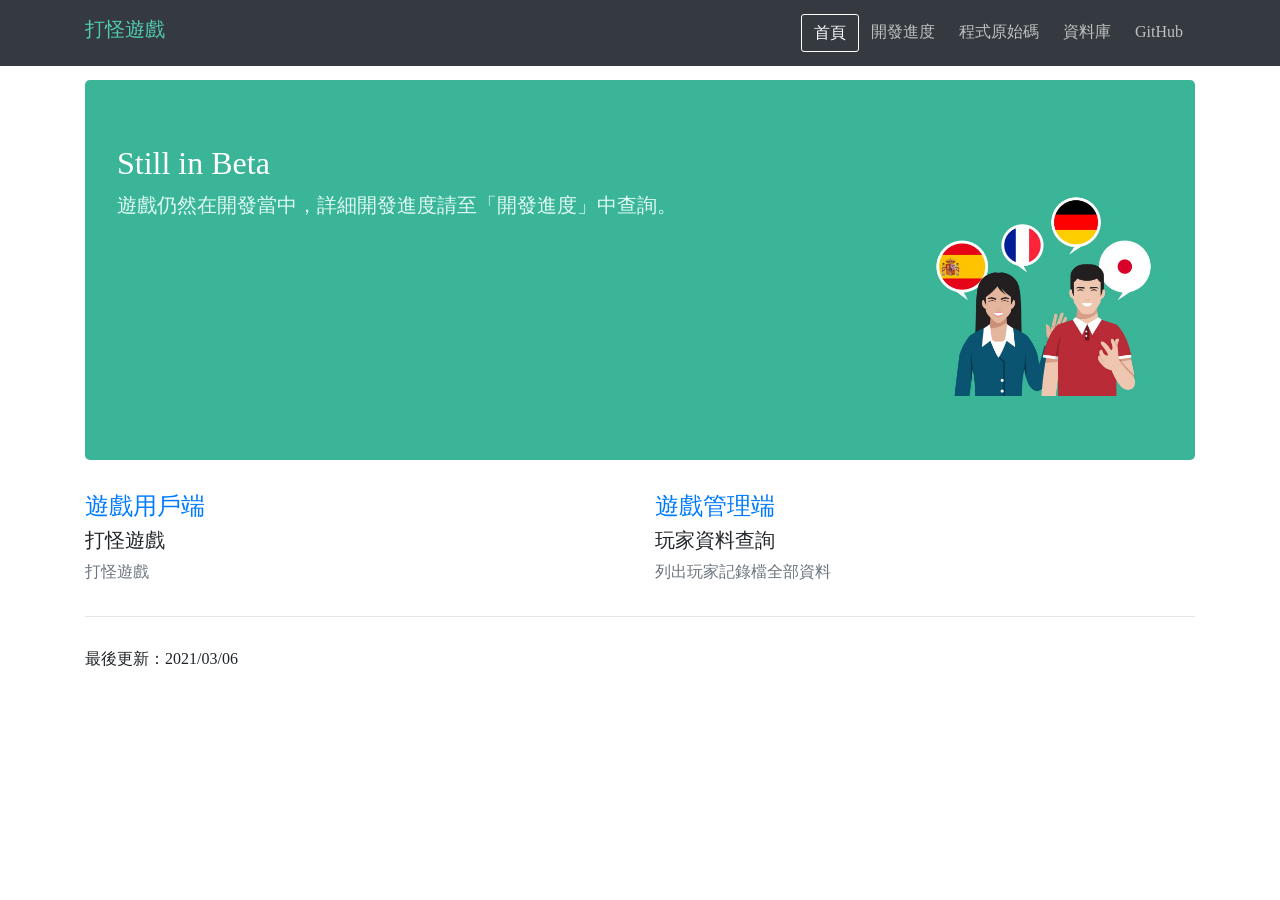
<file: index.html>
<!doctype html>
<html lang="zh-Hant-TW">
  <head>
    <meta charset="utf-8">
    <meta name="viewport" content="width=device-width, initial-scale=1, user-scalable=0, minimum-scale=1, maximum-scale=1, shrink-to-fit=no">
    <meta name="description" content="Python Level 2 Project">
    <meta name="author" content="Master Bug">
    <title>打怪遊戲</title>
    <link rel="icon" href="/favicon.png">
    <link rel="apple-touch-icon" href="/apple-touch-icon.png">
    <link rel="stylesheet" href="static/bootstrap.min.css">
    <link rel="stylesheet" href="static/main.css?201129">
    <link rel="canonical" href="https://pyone.tw/">
  </head>

  <body>

    <div class="container">
      <nav class="navbar navbar-expand-md navbar-dark fixed-top bg-dark">
        <div class="container">
          <h1 class="navbar-brand">打怪遊戲</h1>
          <button class="navbar-toggler" type="button" data-toggle="collapse" data-target="#navbarCollapse" aria-controls="navbarCollapse" aria-expanded="false" aria-label="Toggle navigation">
            <span class="navbar-toggler-icon"></span>
          </button>
          <div class="collapse navbar-collapse" id="navbarCollapse">
            <ul class="navbar-nav ml-auto">
              <li class="nav-item"> <a class="nav-link active" href="./">首頁</a> </li>
              <li class="nav-item"> <a class="nav-link" href="usage/">開發進度</a> </li>
              <li class="nav-item"> <a class="nav-link" href="code/">程式原始碼</a> </li>
              <li class="nav-item"> <a class="nav-link" href="database/">資料庫</a> </li>
              
              <li class="nav-item"> <a class="nav-link" href="https://github.com/micropyone/toeic-words" target="_blank">GitHub</a> </li>
            </ul>
          </div>
        </div>
      </nav>

      <main role="main">
        <div class="jumbotron bg-cover">
          <h2>Still in Beta</h2>
          <div class="row">
            <div class="col-lg-9">
              <p class="lead">遊戲仍然在開發當中，詳細開發進度請至「開發進度」中查詢。</p>
            </div>
            <div class="col-lg-3 d-none d-lg-block d-xl-block">
                <img src="static/toeic.jpg" class="img-fluid">
            </div>
          </div>
        </div>

        <div class="row">
          <div class="col-lg-6">
            <h4 class="text-primary">遊戲用戶端</h4>

            <h5>打怪遊戲</h5>
            <p class="text-muted">打怪遊戲</p>
          </div>

          <div class="col-lg-6">
            <h4 class="text-primary">遊戲管理端</h4>

            <h5>玩家資料查詢</h5>
            <p class="text-muted">列出玩家記錄檔全部資料</p>
          </div>
        </div>
      </main>

      <hr>
      <footer class="footer">
        <p>最後更新：2021/03/06</p>
      </footer>
    </div> <!-- /container -->

    <script src="static/jquery.slim.min.js"></script>
    <script src="static/popper.min.js"></script>
    <script src="static/bootstrap.min.js"></script>
    <script src="static/main.js"></script>
  </body>
</html>
</file>
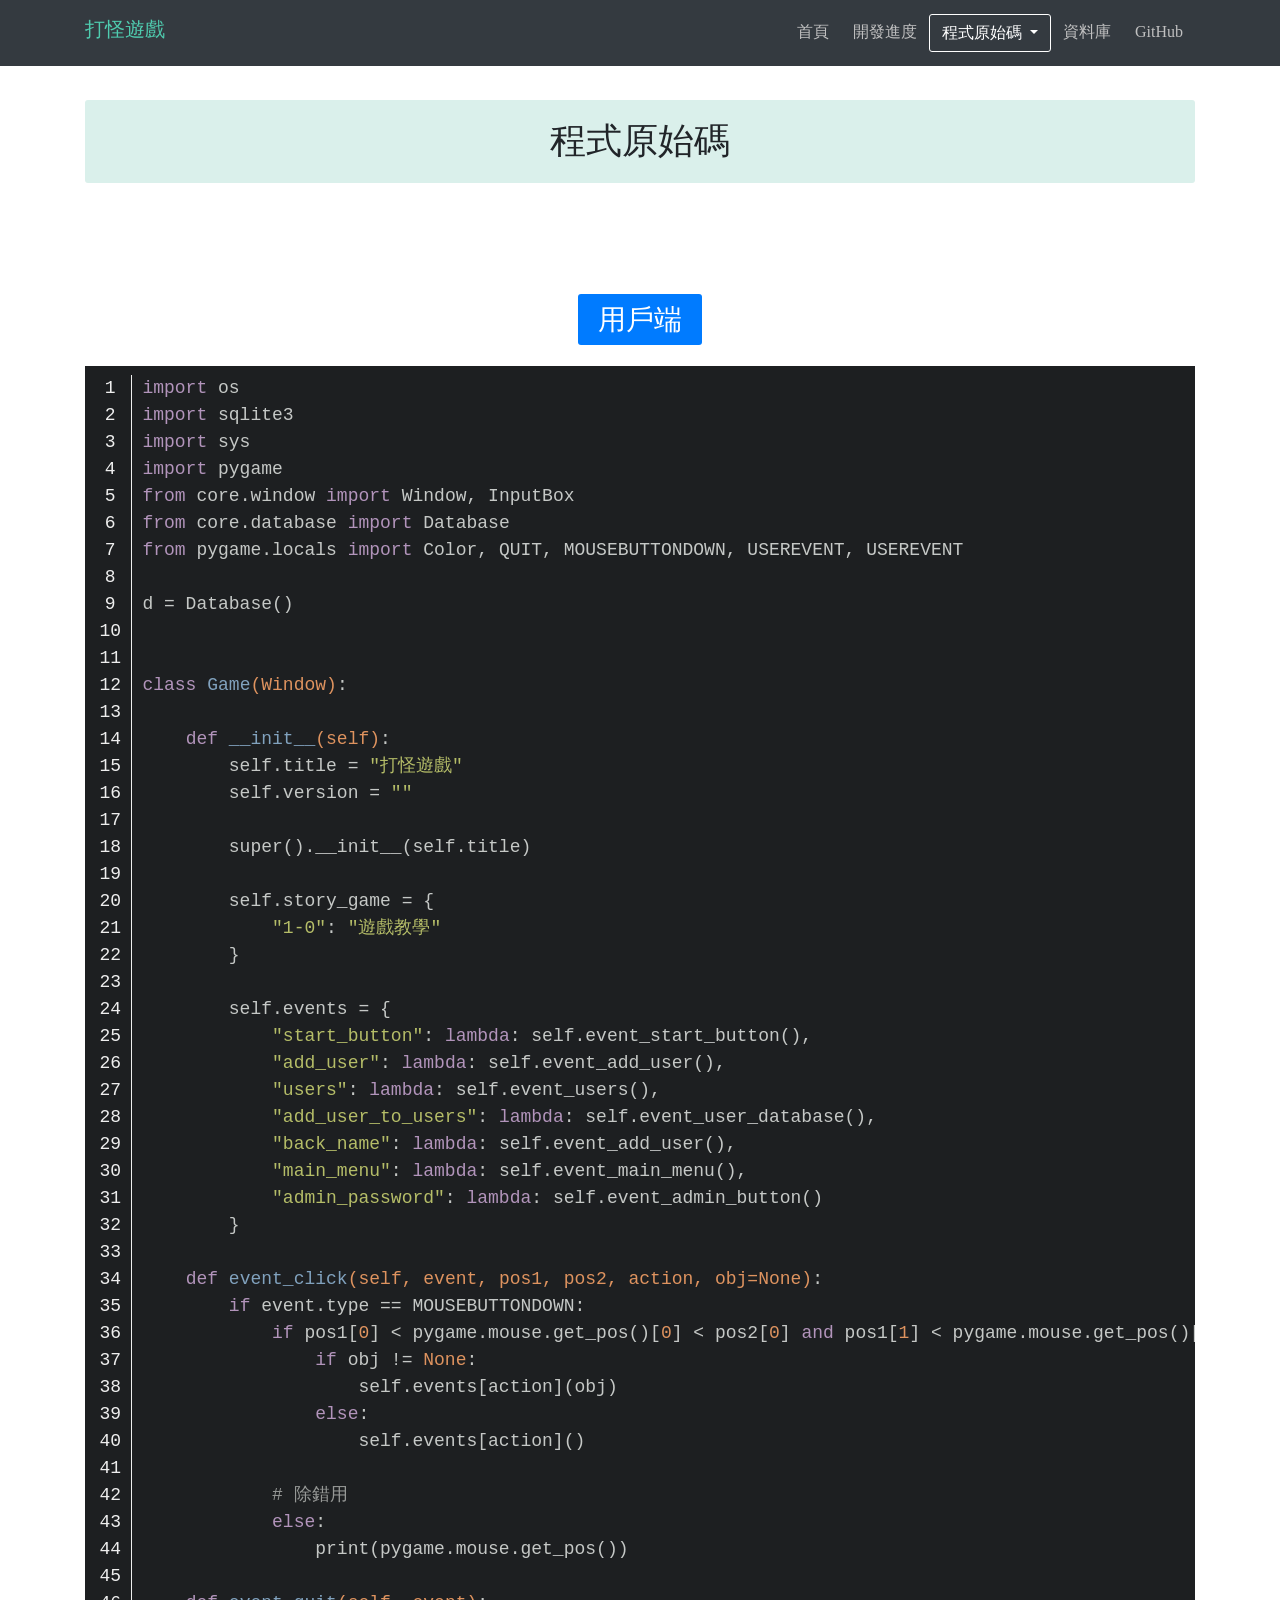
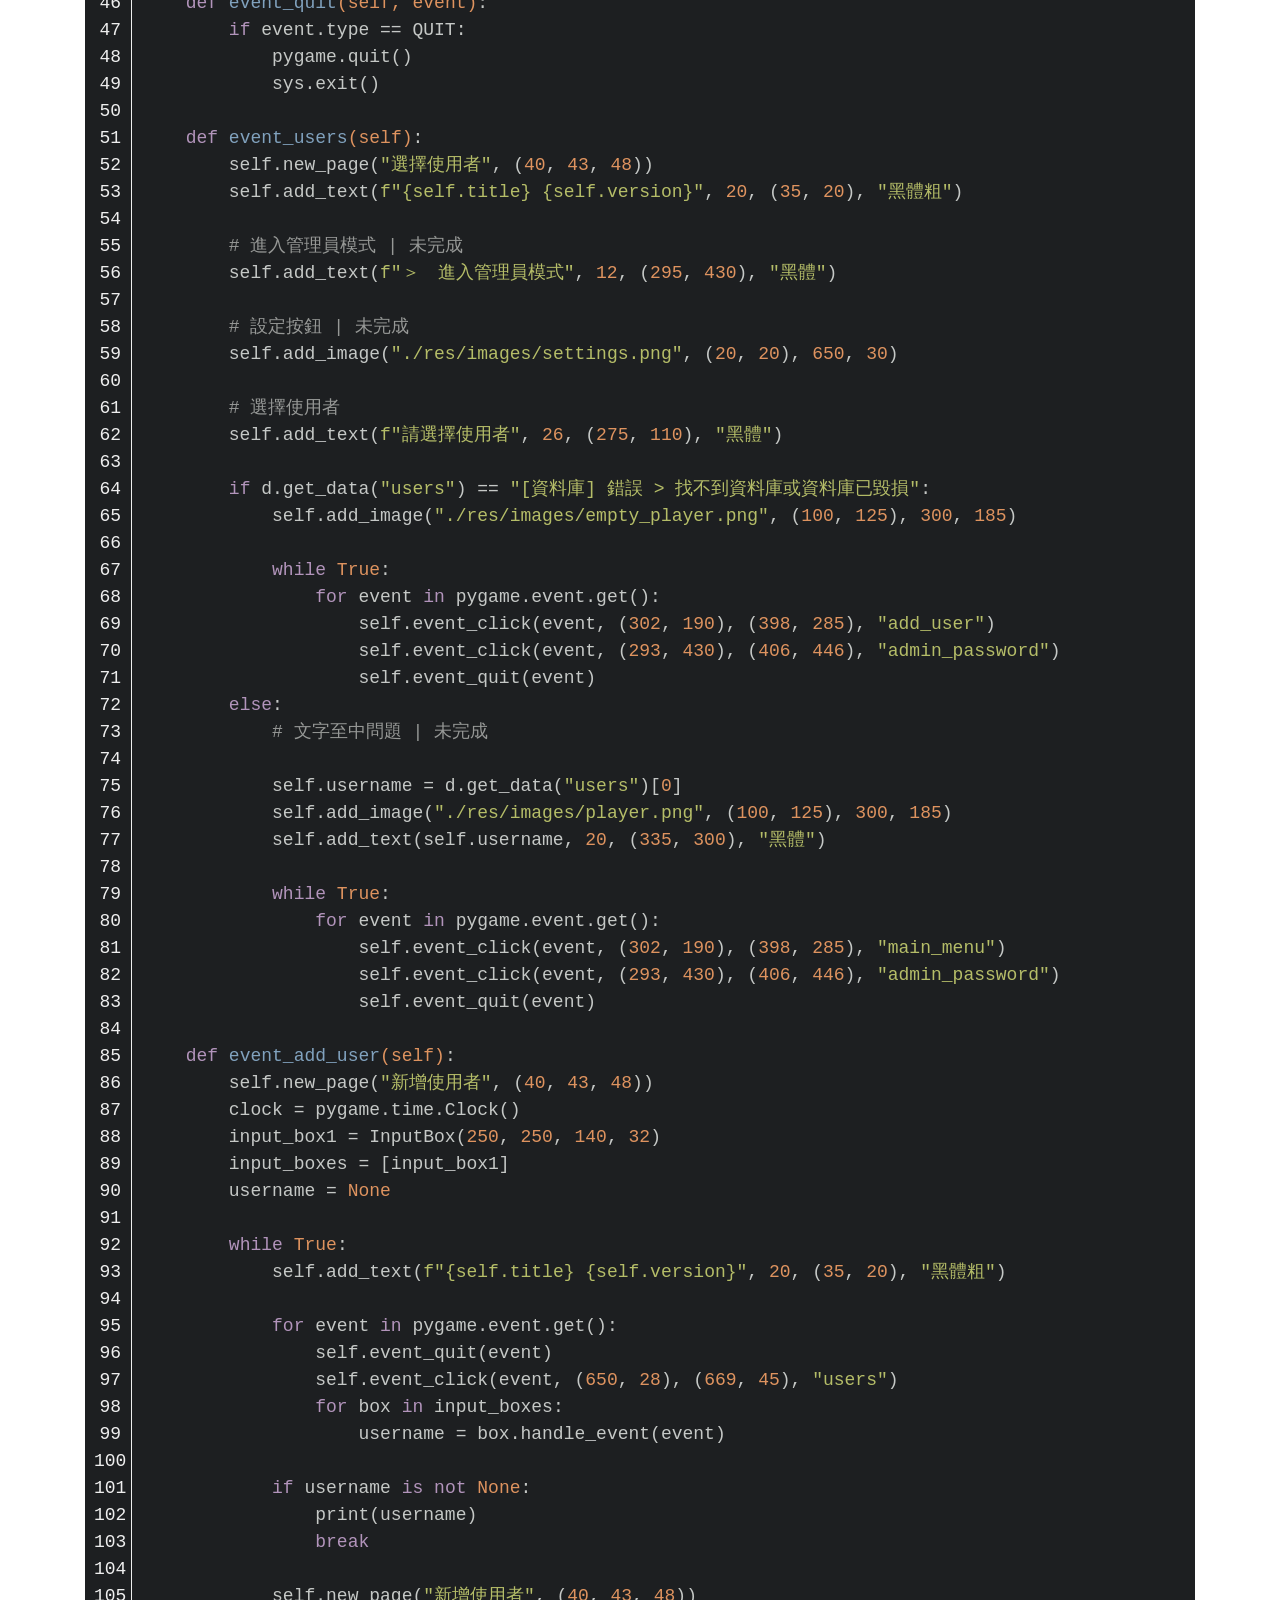
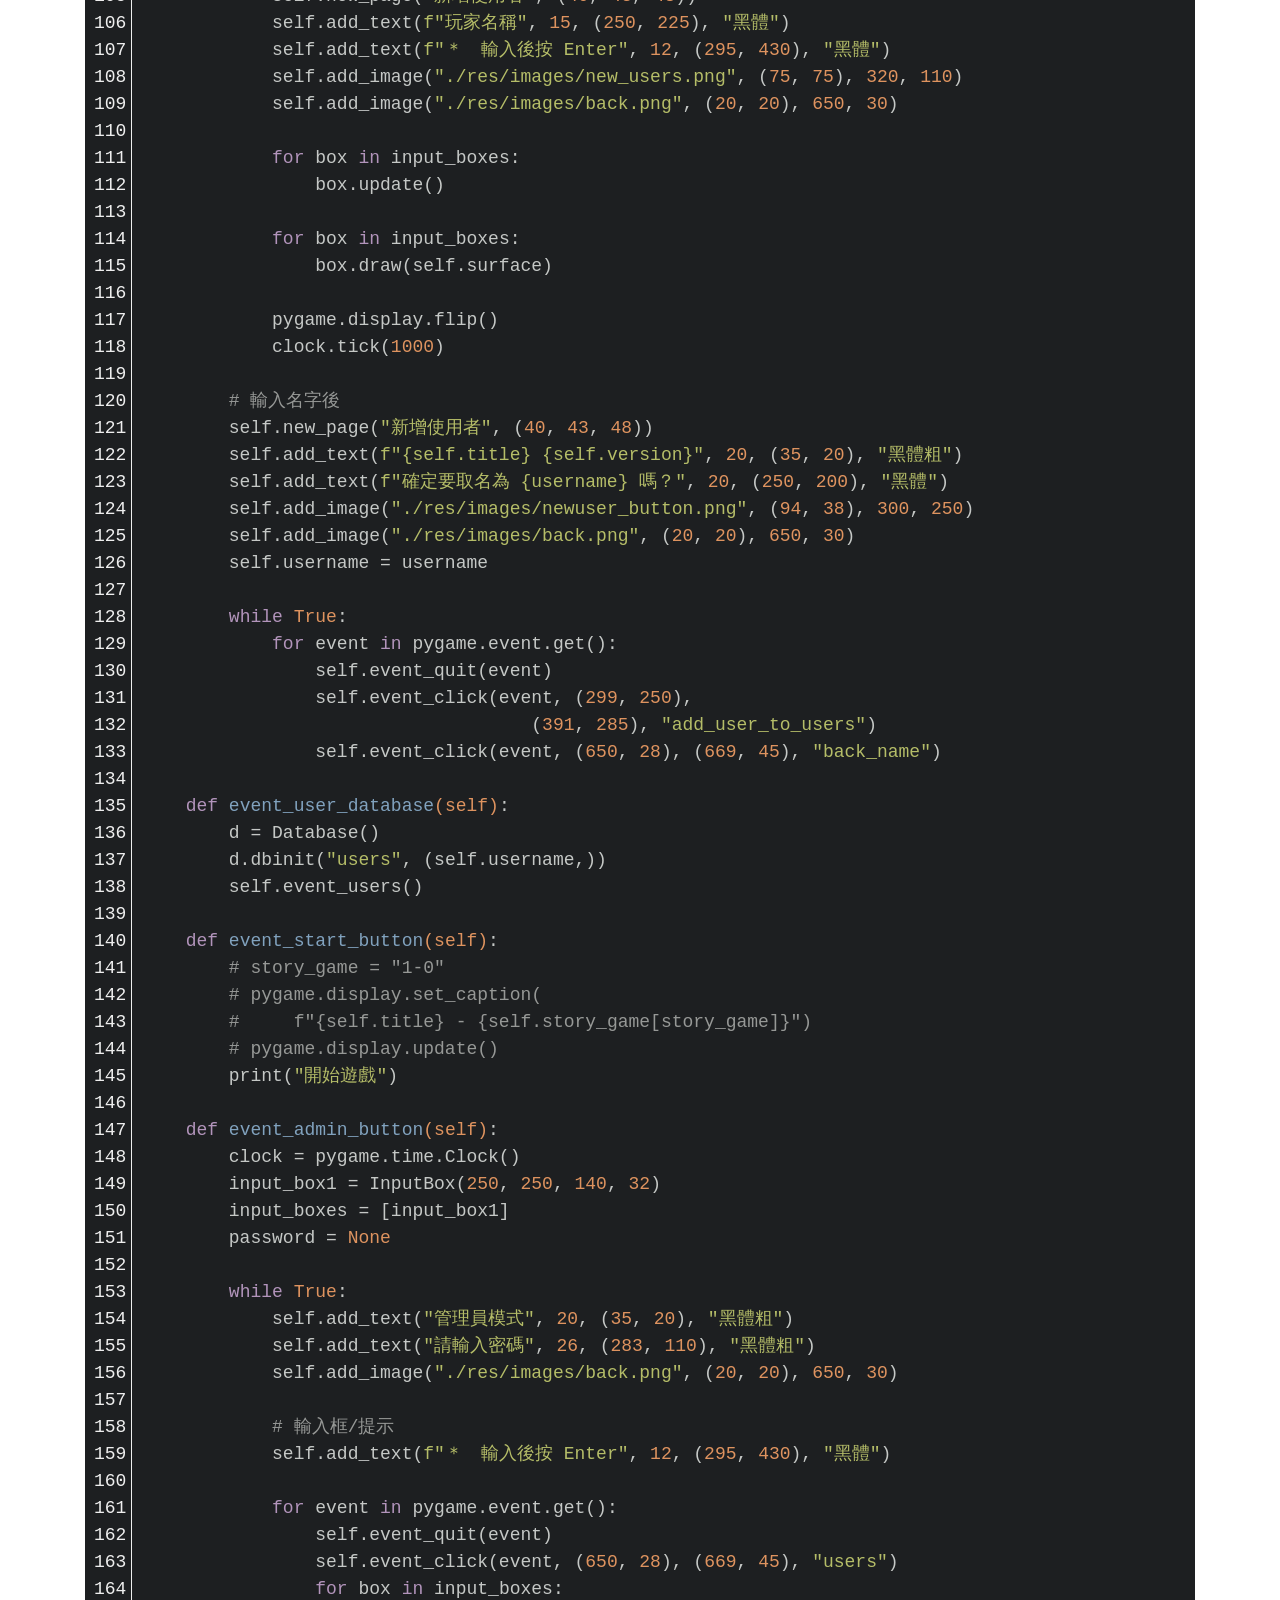
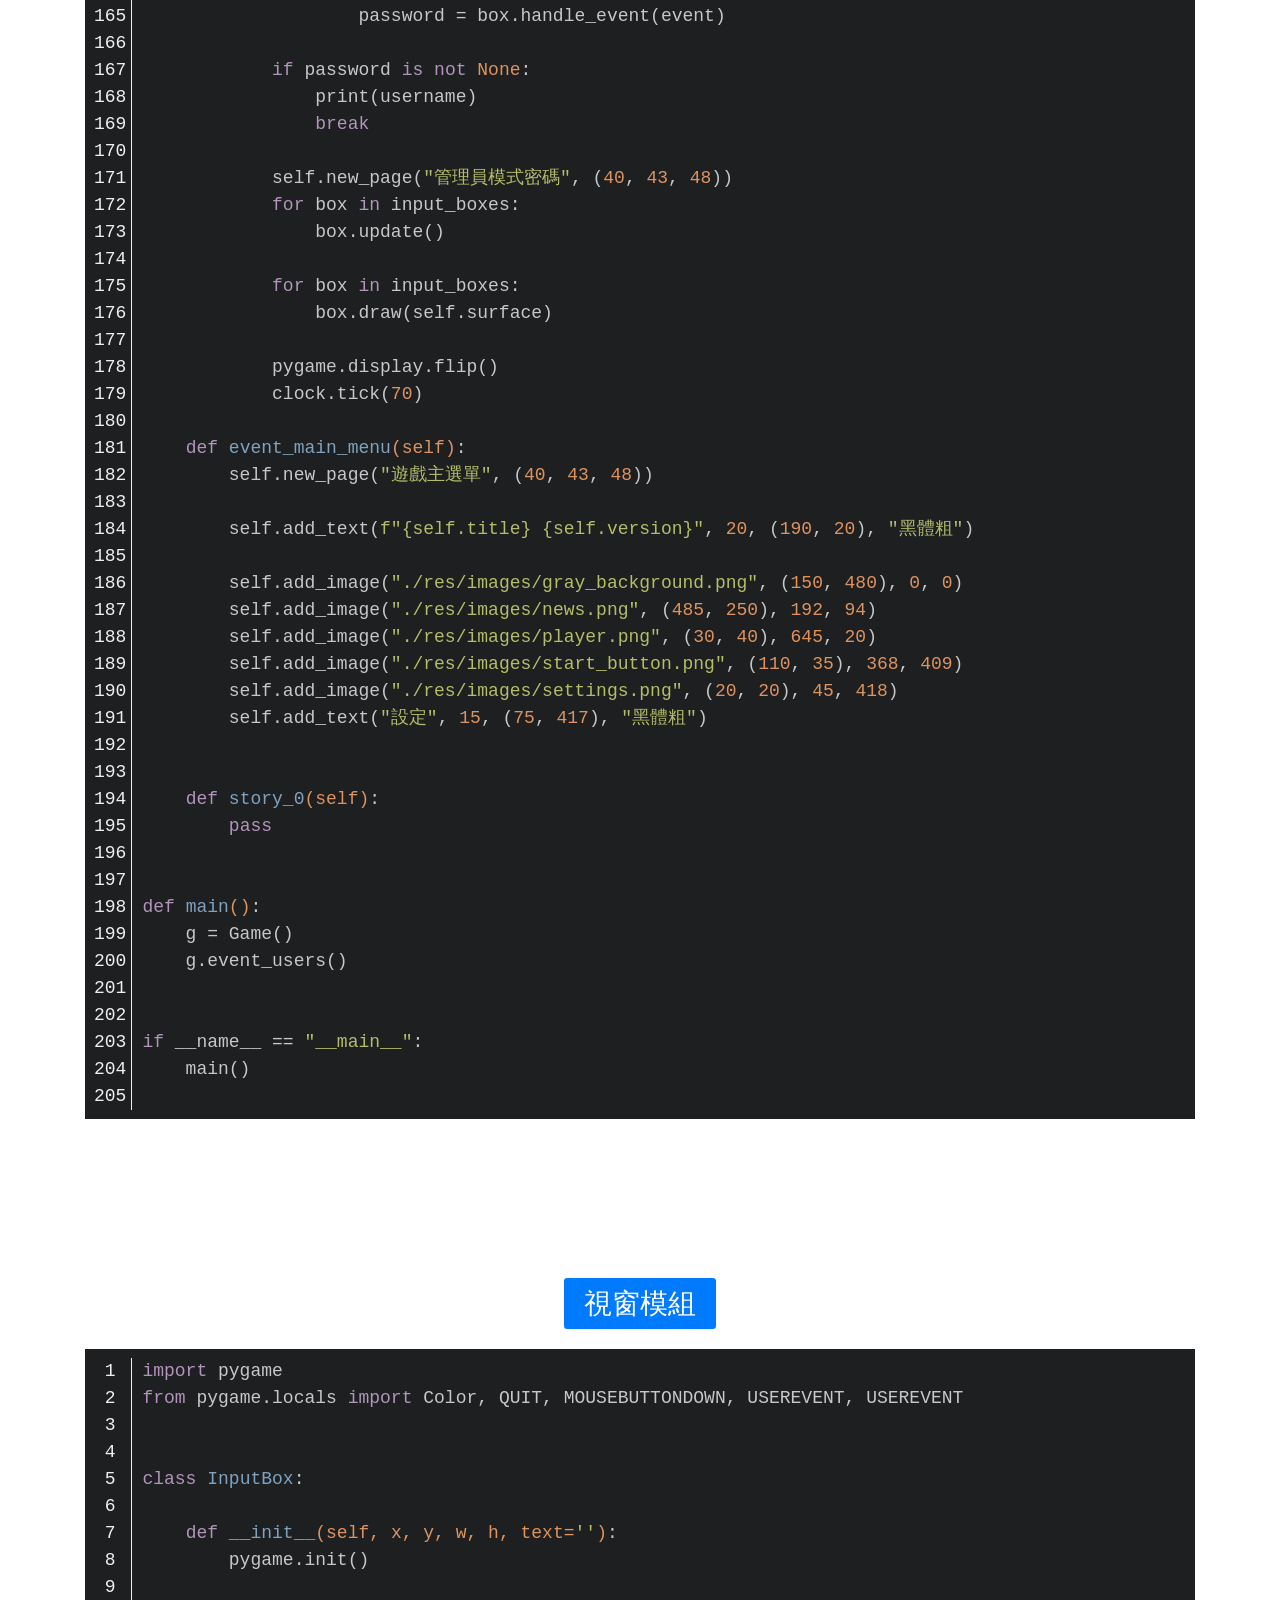
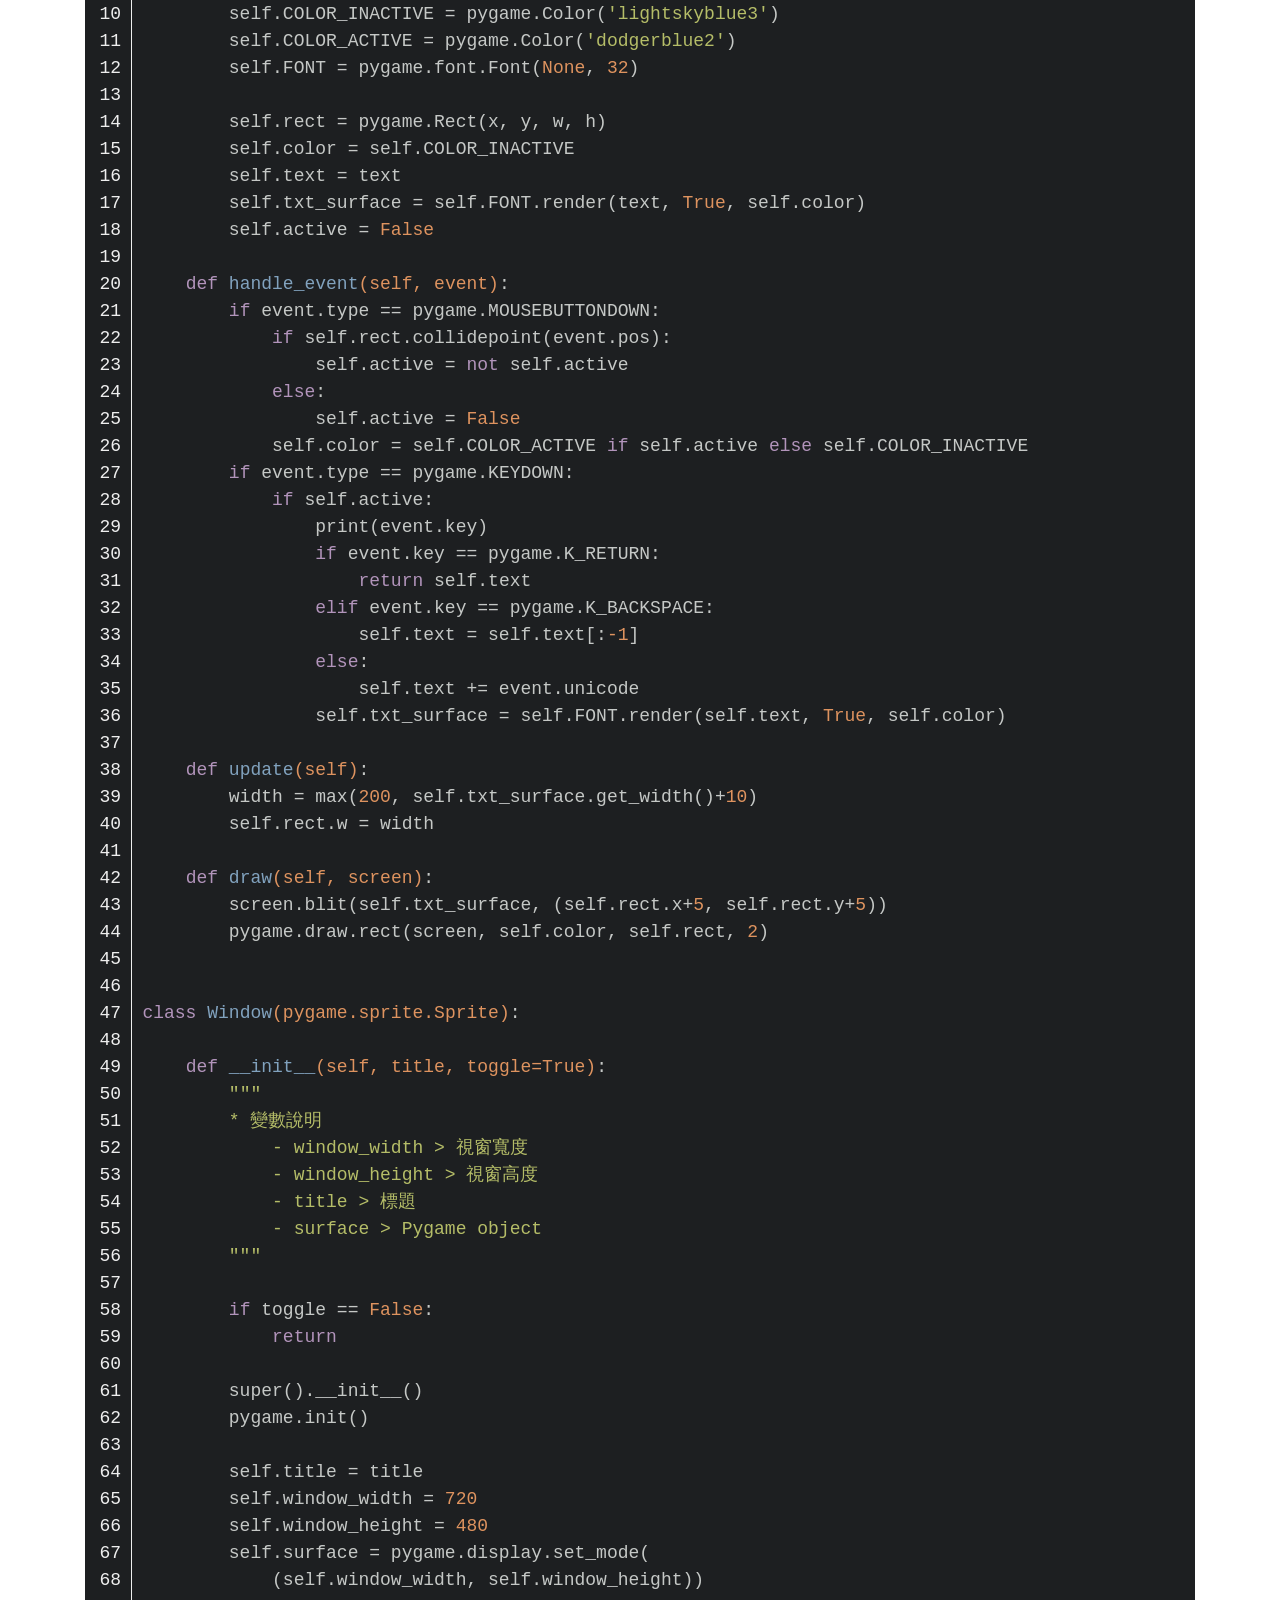
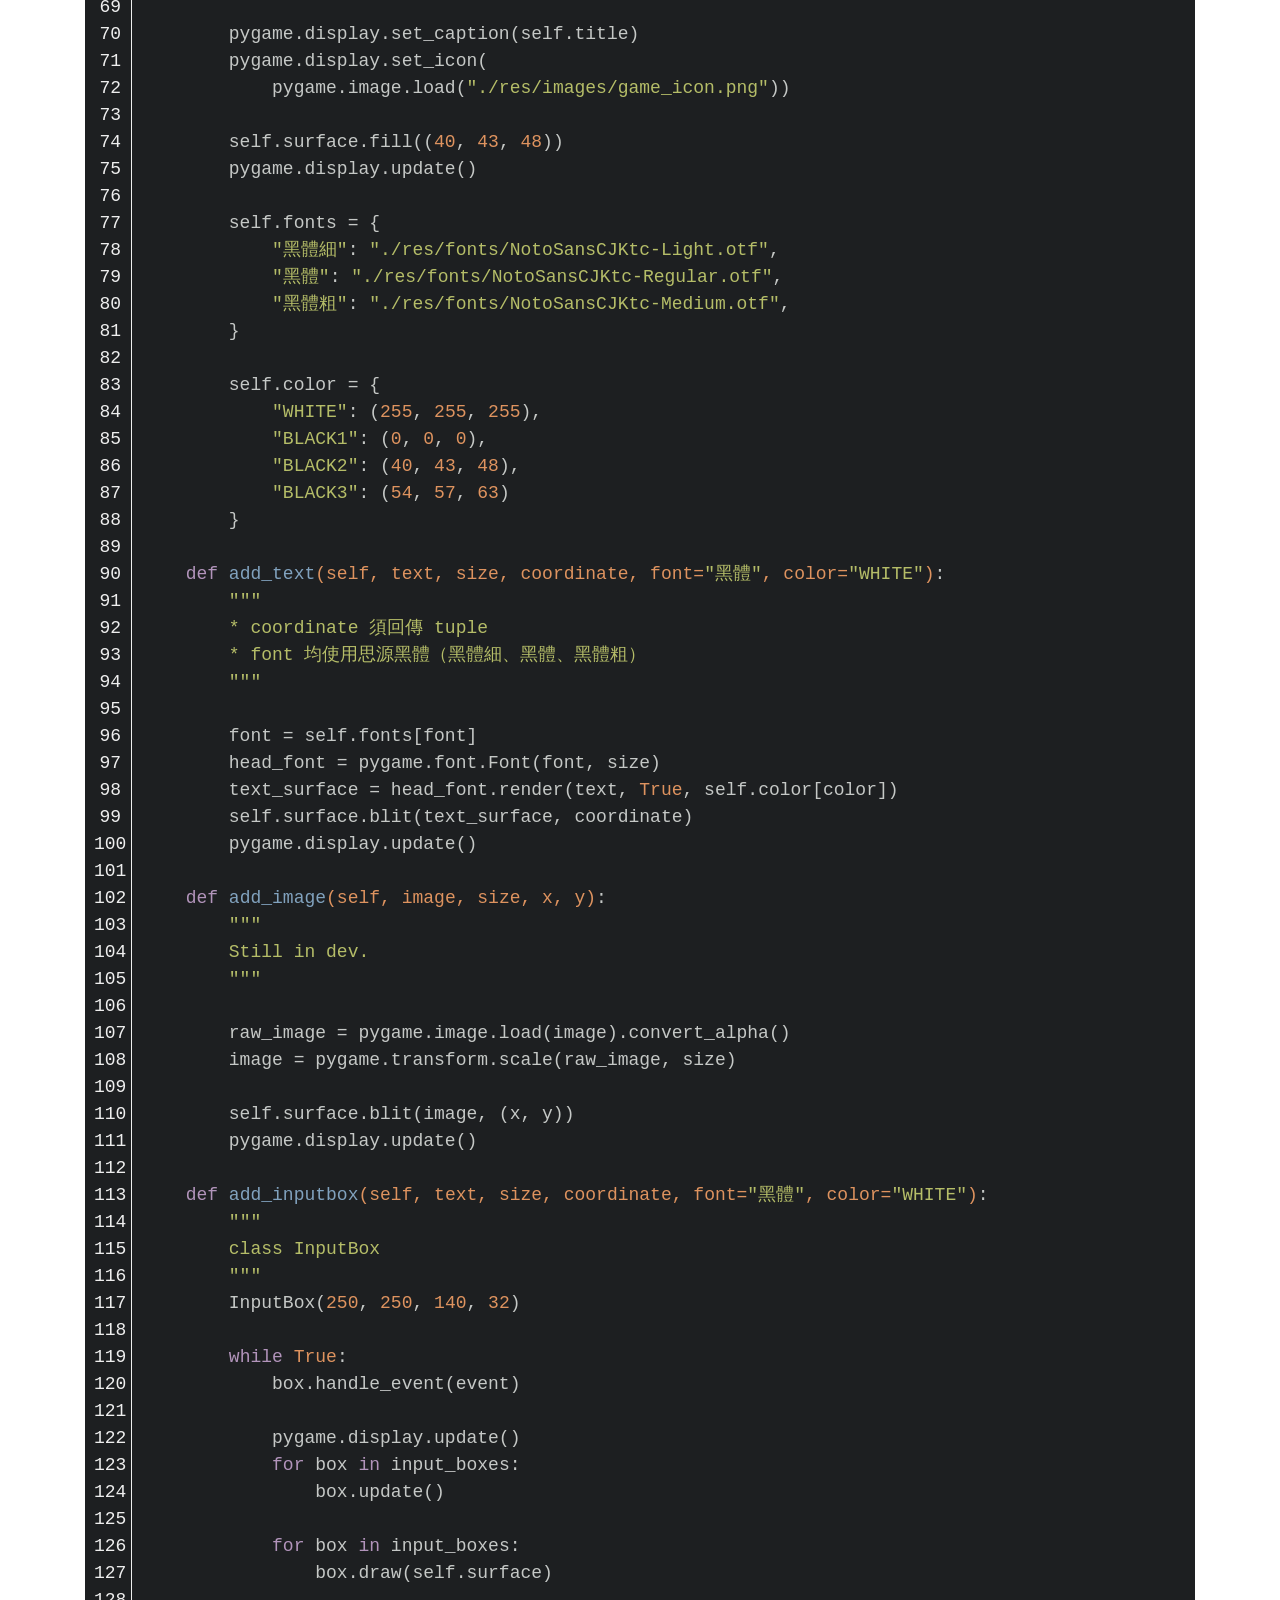
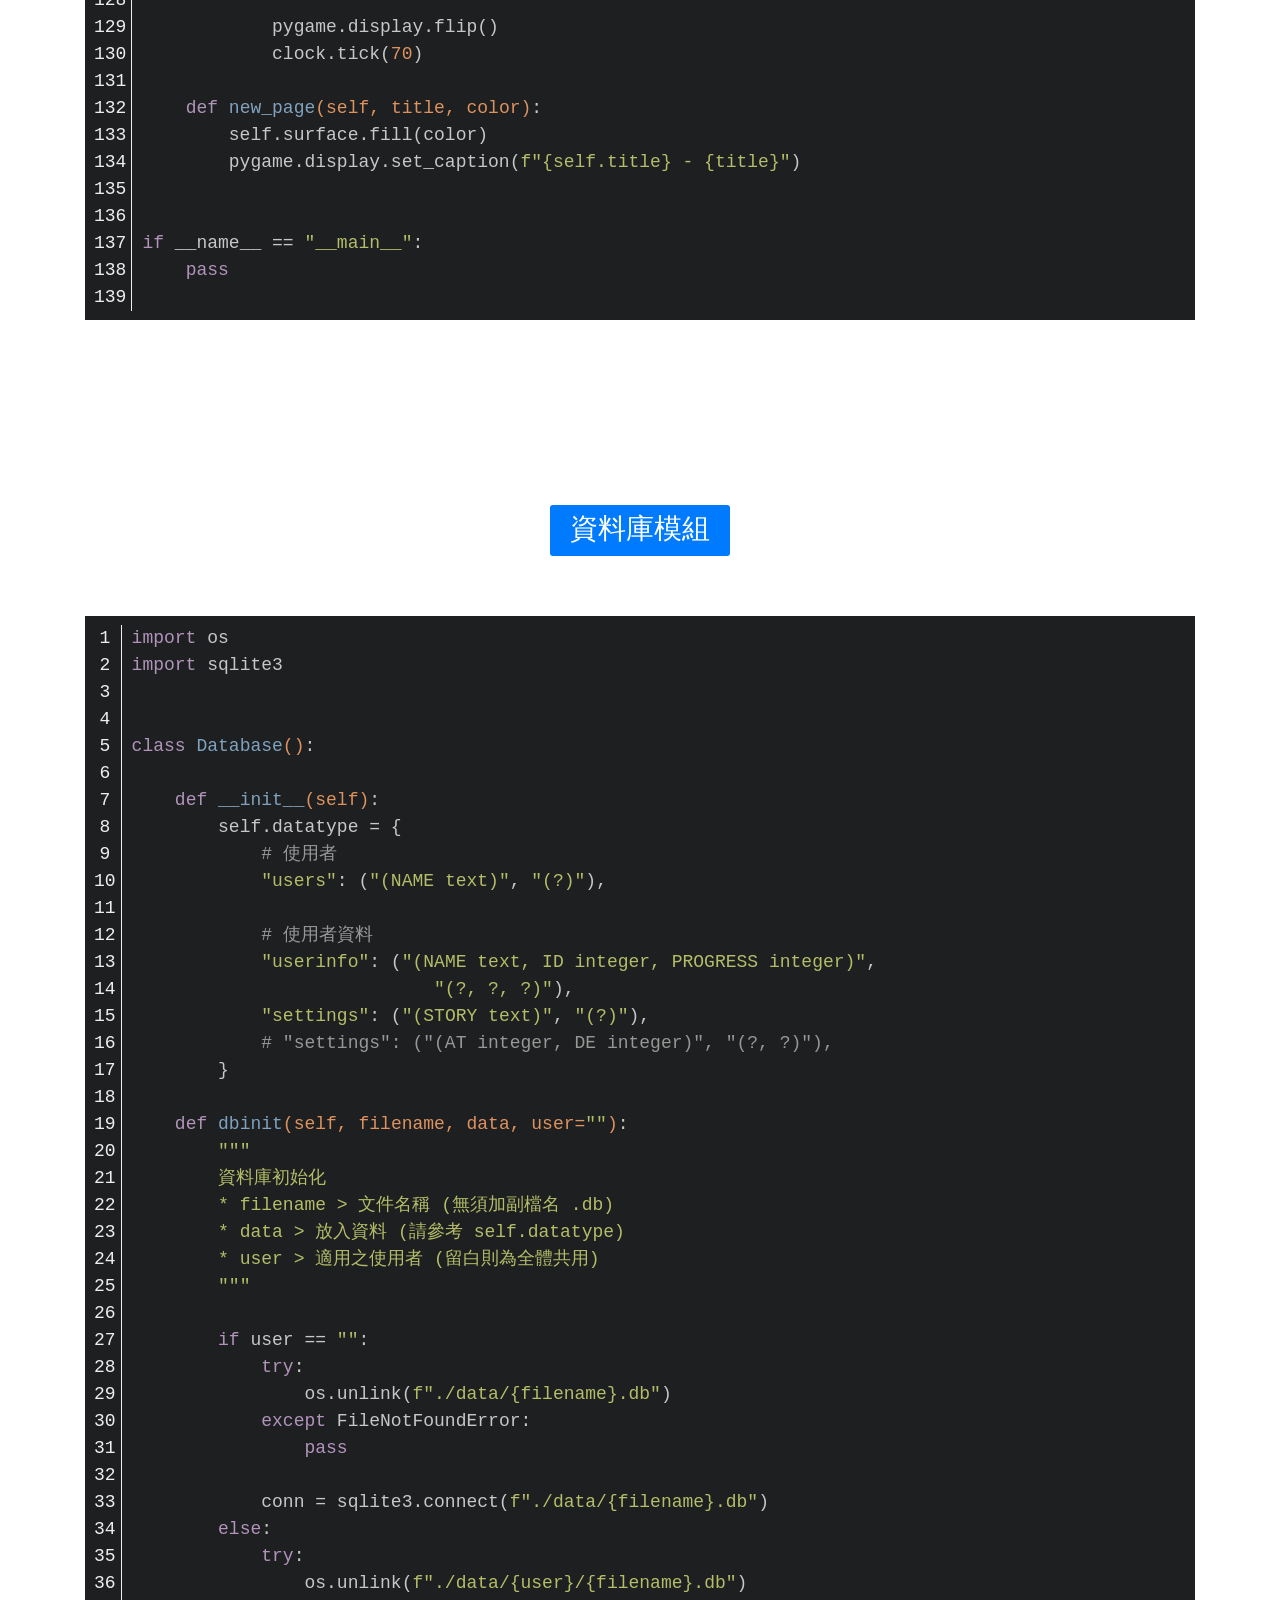
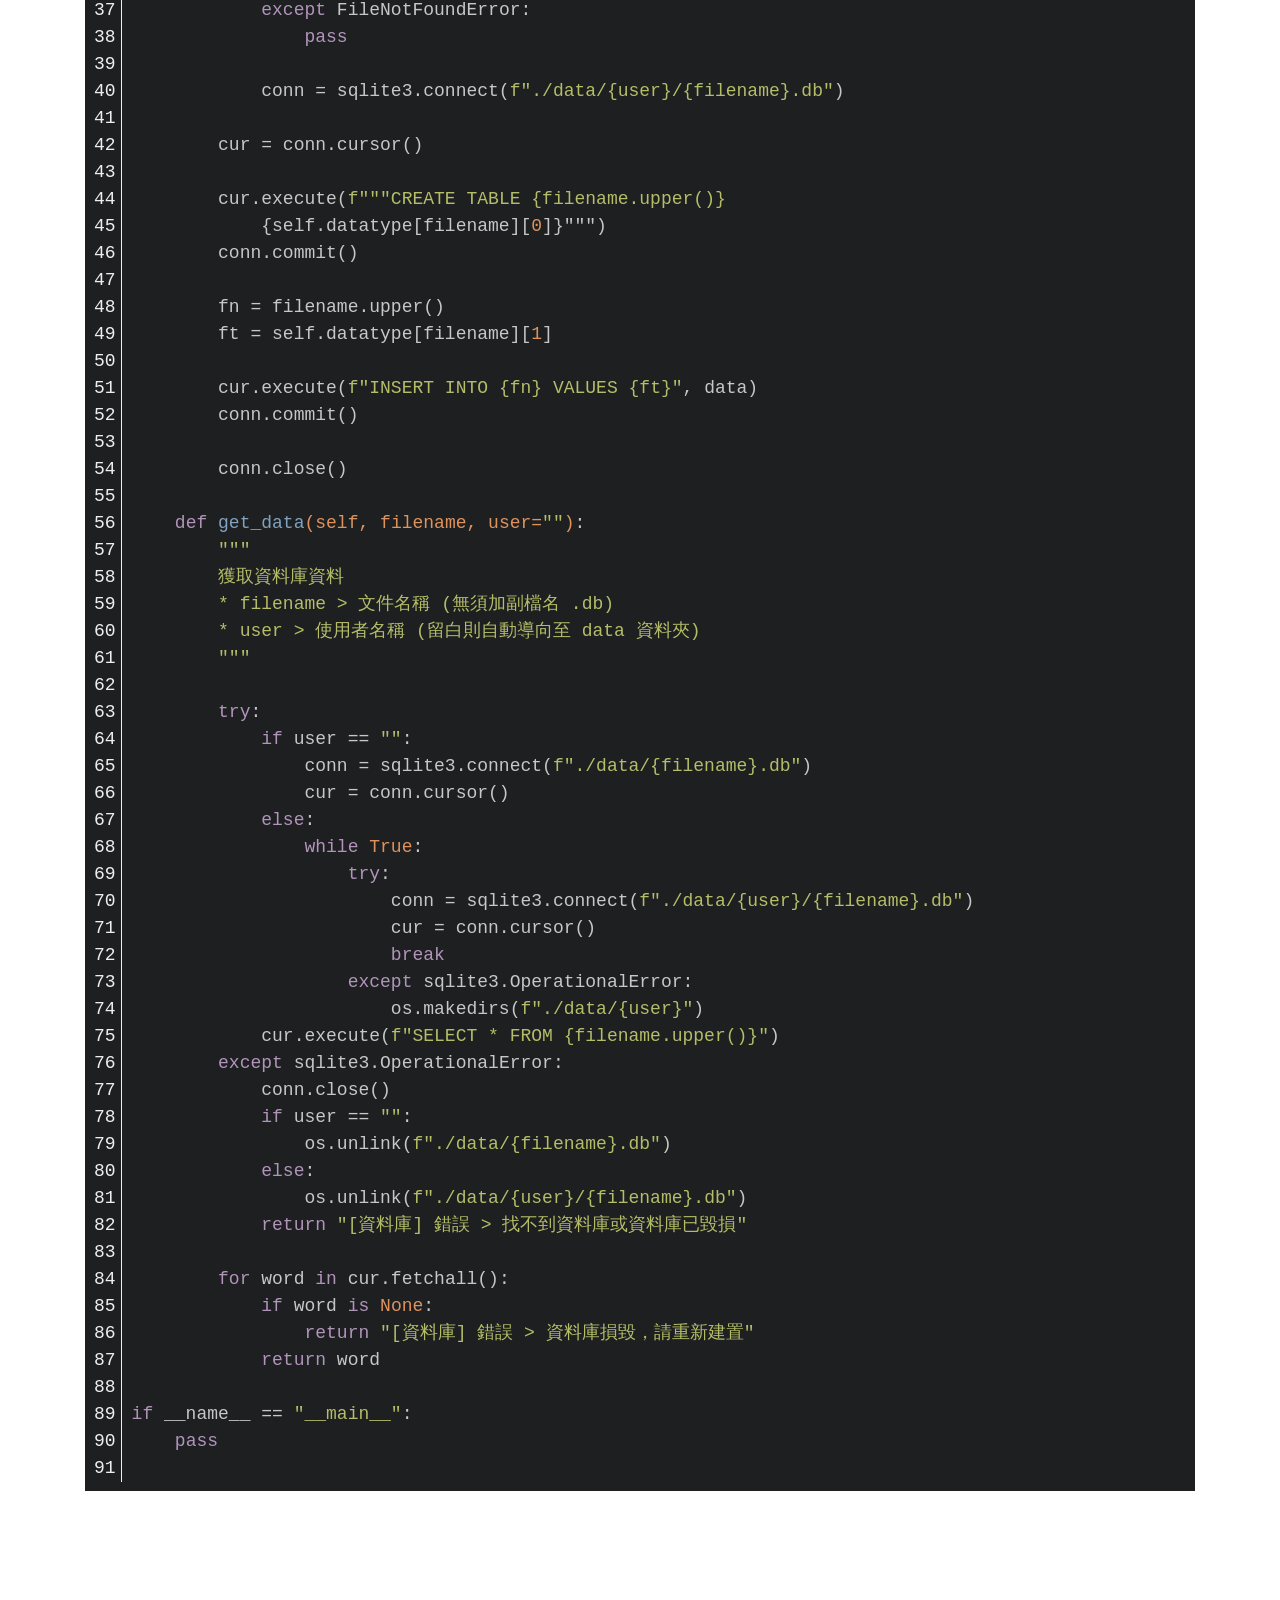
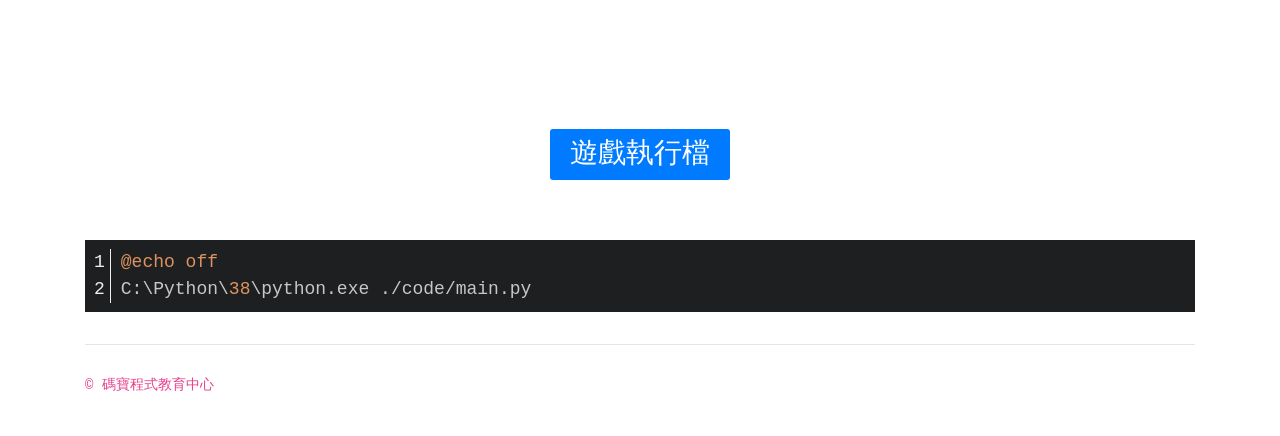
<file: code/index.html>
<!doctype html>
<html lang="zh-Hant-TW">
  <head>
    <meta charset="utf-8">
    <meta name="viewport" content="width=device-width, initial-scale=1, user-scalable=0, minimum-scale=1, maximum-scale=1, shrink-to-fit=no">
    <meta name="description" content="Python Level 2 Project">
    <meta name="author" content="Master Bug">
    <title>程式原始碼 | 打怪遊戲</title>
    <link rel="icon" href="/favicon.png">
    <link rel="apple-touch-icon" href="/apple-touch-icon.png">
    <link rel="stylesheet" href="../static/bootstrap.min.css">
    <link rel="stylesheet" href="../static/tomorrow-night.min.css">
    <link rel="stylesheet" href="../static/main.css?201129">
    <link rel="canonical" href="https://pyone.tw/">
  </head>

  <body>

    <div class="container">
      <nav class="navbar navbar-expand-md navbar-dark fixed-top bg-dark">
        <div class="container">
          <h1 class="navbar-brand">打怪遊戲</h1>
          <button class="navbar-toggler" type="button" data-toggle="collapse" data-target="#navbarCollapse" aria-controls="navbarCollapse" aria-expanded="false" aria-label="Toggle navigation">
            <span class="navbar-toggler-icon"></span>
          </button>
          <div class="collapse navbar-collapse" id="navbarCollapse">
            <ul class="navbar-nav ml-auto">
              <li class="nav-item"> <a class="nav-link" href="../">首頁</a> </li>
              <li class="nav-item"> <a class="nav-link" href="../usage/">開發進度</a> </li>
              <li class="nav-item dropdown">
                <a class="nav-link active dropdown-toggle" href="../code/" id="navbardrop" data-toggle="dropdown">
                  程式原始碼
                </a>
                <div class="dropdown-menu">
                  <a class="dropdown-item" href="#main">用戶端</a>
                  <a class="dropdown-item" href="#window">視窗模組</a>
                  <a class="dropdown-item" href="#database">資料庫模組</a>
                </div>
              </li>
              <li class="nav-item"> <a class="nav-link" href="../database/">資料庫</a> </li>
              
              
              <li class="nav-item"> <a class="nav-link" href="https://github.com/micropyone/toeic-words" target="_blank">GitHub</a> </li>
            </ul>
          </div>
        </div>
      </nav>

      <main role="main">
        <div class="row">
            <div class="col-lg-12 text-center">
                <h2 class="page-title">程式原始碼</h2>
            </div>
        </div>

        <div class="page-section" id="main"></div>
        <h3 class="text-center"><span>用戶端</span></h3>
        <pre>
            <code class="python">import os
import sqlite3
import sys
import pygame
from core.window import Window, InputBox
from core.database import Database
from pygame.locals import Color, QUIT, MOUSEBUTTONDOWN, USEREVENT, USEREVENT

d = Database()


class Game(Window):

    def __init__(self):
        self.title = "打怪遊戲"
        self.version = ""

        super().__init__(self.title)

        self.story_game = {
            "1-0": "遊戲教學"
        }

        self.events = {
            "start_button": lambda: self.event_start_button(),
            "add_user": lambda: self.event_add_user(),
            "users": lambda: self.event_users(),
            "add_user_to_users": lambda: self.event_user_database(),
            "back_name": lambda: self.event_add_user(),
            "main_menu": lambda: self.event_main_menu(),
            "admin_password": lambda: self.event_admin_button()
        }

    def event_click(self, event, pos1, pos2, action, obj=None):
        if event.type == MOUSEBUTTONDOWN:
            if pos1[0] < pygame.mouse.get_pos()[0] < pos2[0] and pos1[1] < pygame.mouse.get_pos()[1] < pos2[1]:
                if obj != None:
                    self.events[action](obj)
                else:
                    self.events[action]()

            # 除錯用
            else:
                print(pygame.mouse.get_pos())

    def event_quit(self, event):
        if event.type == QUIT:
            pygame.quit()
            sys.exit()

    def event_users(self):
        self.new_page("選擇使用者", (40, 43, 48))
        self.add_text(f"{self.title} {self.version}", 20, (35, 20), "黑體粗")

        # 進入管理員模式 | 未完成
        self.add_text(f"＞　進入管理員模式", 12, (295, 430), "黑體")

        # 設定按鈕 | 未完成
        self.add_image("./res/images/settings.png", (20, 20), 650, 30)

        # 選擇使用者
        self.add_text(f"請選擇使用者", 26, (275, 110), "黑體")

        if d.get_data("users") == "[資料庫] 錯誤 > 找不到資料庫或資料庫已毀損":
            self.add_image("./res/images/empty_player.png", (100, 125), 300, 185)

            while True:
                for event in pygame.event.get():
                    self.event_click(event, (302, 190), (398, 285), "add_user")
                    self.event_click(event, (293, 430), (406, 446), "admin_password")
                    self.event_quit(event)
        else:
            # 文字至中問題 | 未完成

            self.username = d.get_data("users")[0]
            self.add_image("./res/images/player.png", (100, 125), 300, 185)
            self.add_text(self.username, 20, (335, 300), "黑體")

            while True:
                for event in pygame.event.get():
                    self.event_click(event, (302, 190), (398, 285), "main_menu")
                    self.event_click(event, (293, 430), (406, 446), "admin_password")
                    self.event_quit(event)

    def event_add_user(self):
        self.new_page("新增使用者", (40, 43, 48))
        clock = pygame.time.Clock()
        input_box1 = InputBox(250, 250, 140, 32)
        input_boxes = [input_box1]
        username = None

        while True:
            self.add_text(f"{self.title} {self.version}", 20, (35, 20), "黑體粗")

            for event in pygame.event.get():
                self.event_quit(event)
                self.event_click(event, (650, 28), (669, 45), "users")
                for box in input_boxes:
                    username = box.handle_event(event)

            if username is not None:
                print(username)
                break

            self.new_page("新增使用者", (40, 43, 48))
            self.add_text(f"玩家名稱", 15, (250, 225), "黑體")
            self.add_text(f"＊　輸入後按 Enter", 12, (295, 430), "黑體")
            self.add_image("./res/images/new_users.png", (75, 75), 320, 110)
            self.add_image("./res/images/back.png", (20, 20), 650, 30)

            for box in input_boxes:
                box.update()

            for box in input_boxes:
                box.draw(self.surface)

            pygame.display.flip()
            clock.tick(1000)

        # 輸入名字後
        self.new_page("新增使用者", (40, 43, 48))
        self.add_text(f"{self.title} {self.version}", 20, (35, 20), "黑體粗")
        self.add_text(f"確定要取名為 {username} 嗎？", 20, (250, 200), "黑體")
        self.add_image("./res/images/newuser_button.png", (94, 38), 300, 250)
        self.add_image("./res/images/back.png", (20, 20), 650, 30)
        self.username = username

        while True:
            for event in pygame.event.get():
                self.event_quit(event)
                self.event_click(event, (299, 250),
                                    (391, 285), "add_user_to_users")
                self.event_click(event, (650, 28), (669, 45), "back_name")

    def event_user_database(self):
        d = Database()
        d.dbinit("users", (self.username,))
        self.event_users()

    def event_start_button(self):
        # story_game = "1-0"
        # pygame.display.set_caption(
        #     f"{self.title} - {self.story_game[story_game]}")
        # pygame.display.update()
        print("開始遊戲")

    def event_admin_button(self):
        clock = pygame.time.Clock()
        input_box1 = InputBox(250, 250, 140, 32)
        input_boxes = [input_box1]
        password = None

        while True:
            self.add_text("管理員模式", 20, (35, 20), "黑體粗")
            self.add_text("請輸入密碼", 26, (283, 110), "黑體粗")
            self.add_image("./res/images/back.png", (20, 20), 650, 30)

            # 輸入框/提示
            self.add_text(f"＊　輸入後按 Enter", 12, (295, 430), "黑體")

            for event in pygame.event.get():
                self.event_quit(event)
                self.event_click(event, (650, 28), (669, 45), "users")
                for box in input_boxes:
                    password = box.handle_event(event)

            if password is not None:
                print(username)
                break

            self.new_page("管理員模式密碼", (40, 43, 48))
            for box in input_boxes:
                box.update()

            for box in input_boxes:
                box.draw(self.surface)

            pygame.display.flip()
            clock.tick(70)

    def event_main_menu(self):
        self.new_page("遊戲主選單", (40, 43, 48))

        self.add_text(f"{self.title} {self.version}", 20, (190, 20), "黑體粗")

        self.add_image("./res/images/gray_background.png", (150, 480), 0, 0)
        self.add_image("./res/images/news.png", (485, 250), 192, 94)
        self.add_image("./res/images/player.png", (30, 40), 645, 20)
        self.add_image("./res/images/start_button.png", (110, 35), 368, 409)
        self.add_image("./res/images/settings.png", (20, 20), 45, 418)
        self.add_text("設定", 15, (75, 417), "黑體粗")
        

    def story_0(self):
        pass


def main():
    g = Game()
    g.event_users()


if __name__ == "__main__":
    main()                

            </code>
        </pre>
        <div class="page-section" id="window"></div>
        <h3 class="text-center"><span>視窗模組</span></h3>
        <pre>
            <code class="python">import pygame
from pygame.locals import Color, QUIT, MOUSEBUTTONDOWN, USEREVENT, USEREVENT


class InputBox:

    def __init__(self, x, y, w, h, text=''):
        pygame.init()

        self.COLOR_INACTIVE = pygame.Color('lightskyblue3')
        self.COLOR_ACTIVE = pygame.Color('dodgerblue2')
        self.FONT = pygame.font.Font(None, 32)

        self.rect = pygame.Rect(x, y, w, h)
        self.color = self.COLOR_INACTIVE
        self.text = text
        self.txt_surface = self.FONT.render(text, True, self.color)
        self.active = False

    def handle_event(self, event):
        if event.type == pygame.MOUSEBUTTONDOWN:
            if self.rect.collidepoint(event.pos):
                self.active = not self.active
            else:
                self.active = False
            self.color = self.COLOR_ACTIVE if self.active else self.COLOR_INACTIVE
        if event.type == pygame.KEYDOWN:
            if self.active:
                print(event.key)
                if event.key == pygame.K_RETURN:
                    return self.text
                elif event.key == pygame.K_BACKSPACE:
                    self.text = self.text[:-1]
                else:
                    self.text += event.unicode
                self.txt_surface = self.FONT.render(self.text, True, self.color)

    def update(self):
        width = max(200, self.txt_surface.get_width()+10)
        self.rect.w = width

    def draw(self, screen):
        screen.blit(self.txt_surface, (self.rect.x+5, self.rect.y+5))
        pygame.draw.rect(screen, self.color, self.rect, 2)


class Window(pygame.sprite.Sprite):

    def __init__(self, title, toggle=True):
        """
        * 變數說明
            - window_width > 視窗寬度
            - window_height > 視窗高度
            - title > 標題
            - surface > Pygame object
        """

        if toggle == False:
            return

        super().__init__()
        pygame.init()

        self.title = title
        self.window_width = 720
        self.window_height = 480
        self.surface = pygame.display.set_mode(
            (self.window_width, self.window_height))

        pygame.display.set_caption(self.title)
        pygame.display.set_icon(
            pygame.image.load("./res/images/game_icon.png"))

        self.surface.fill((40, 43, 48))
        pygame.display.update()

        self.fonts = {
            "黑體細": "./res/fonts/NotoSansCJKtc-Light.otf",
            "黑體": "./res/fonts/NotoSansCJKtc-Regular.otf",
            "黑體粗": "./res/fonts/NotoSansCJKtc-Medium.otf",
        }

        self.color = {
            "WHITE": (255, 255, 255),
            "BLACK1": (0, 0, 0),
            "BLACK2": (40, 43, 48),
            "BLACK3": (54, 57, 63)
        }

    def add_text(self, text, size, coordinate, font="黑體", color="WHITE"):
        """
        * coordinate 須回傳 tuple
        * font 均使用思源黑體（黑體細、黑體、黑體粗）
        """

        font = self.fonts[font]
        head_font = pygame.font.Font(font, size)
        text_surface = head_font.render(text, True, self.color[color])
        self.surface.blit(text_surface, coordinate)
        pygame.display.update()

    def add_image(self, image, size, x, y):
        """
        Still in dev.
        """

        raw_image = pygame.image.load(image).convert_alpha()
        image = pygame.transform.scale(raw_image, size)

        self.surface.blit(image, (x, y))
        pygame.display.update()

    def add_inputbox(self, text, size, coordinate, font="黑體", color="WHITE"):
        """
        class InputBox
        """
        InputBox(250, 250, 140, 32)
    
        while True:
            box.handle_event(event)

            pygame.display.update()
            for box in input_boxes:
                box.update()

            for box in input_boxes:
                box.draw(self.surface)

            pygame.display.flip()
            clock.tick(70)
    
    def new_page(self, title, color):
        self.surface.fill(color)
        pygame.display.set_caption(f"{self.title} - {title}")


if __name__ == "__main__":
    pass

            </code>
        <div class="page-section" id="database"></div>
        <h3 class="text-center"><span>資料庫模組</span></h3>
        <pre>
            <code class="python">import os
import sqlite3


class Database():

    def __init__(self):
        self.datatype = {
            # 使用者
            "users": ("(NAME text)", "(?)"),

            # 使用者資料
            "userinfo": ("(NAME text, ID integer, PROGRESS integer)",
                            "(?, ?, ?)"),
            "settings": ("(STORY text)", "(?)"),
            # "settings": ("(AT integer, DE integer)", "(?, ?)"),
        }
    
    def dbinit(self, filename, data, user=""):
        """
        資料庫初始化
        * filename > 文件名稱 (無須加副檔名 .db)
        * data > 放入資料 (請參考 self.datatype)
        * user > 適用之使用者 (留白則為全體共用)
        """

        if user == "":
            try:
                os.unlink(f"./data/{filename}.db")
            except FileNotFoundError:
                pass

            conn = sqlite3.connect(f"./data/{filename}.db")
        else:
            try:
                os.unlink(f"./data/{user}/{filename}.db")
            except FileNotFoundError:
                pass

            conn = sqlite3.connect(f"./data/{user}/{filename}.db")

        cur = conn.cursor()

        cur.execute(f"""CREATE TABLE {filename.upper()}
            {self.datatype[filename][0]}""")
        conn.commit()

        fn = filename.upper()
        ft = self.datatype[filename][1]

        cur.execute(f"INSERT INTO {fn} VALUES {ft}", data)
        conn.commit()

        conn.close()

    def get_data(self, filename, user=""):
        """
        獲取資料庫資料
        * filename > 文件名稱 (無須加副檔名 .db)
        * user > 使用者名稱 (留白則自動導向至 data 資料夾)
        """

        try:
            if user == "":
                conn = sqlite3.connect(f"./data/{filename}.db")
                cur = conn.cursor()
            else:
                while True:
                    try:
                        conn = sqlite3.connect(f"./data/{user}/{filename}.db")
                        cur = conn.cursor()
                        break
                    except sqlite3.OperationalError:
                        os.makedirs(f"./data/{user}")
            cur.execute(f"SELECT * FROM {filename.upper()}")
        except sqlite3.OperationalError:
            conn.close()
            if user == "":
                os.unlink(f"./data/{filename}.db")
            else:
                os.unlink(f"./data/{user}/{filename}.db")
            return "[資料庫] 錯誤 > 找不到資料庫或資料庫已毀損"

        for word in cur.fetchall():
            if word is None:
                return "[資料庫] 錯誤 > 資料庫損毀，請重新建置"
            return word

if __name__ == "__main__":
    pass

            </code>
        </pre>
        <div class="page-section" id="setup"></div>
        <h3 class="text-center"><span>遊戲執行檔</span></h3>
        <pre>
            <code class="python">@echo off
C:\Python\38\python.exe ./code/main.py
      </main>

      <hr>
      <footer class="footer">
        <p>&copy; 碼寶程式教育中心</p>
      </footer>
    </div> <!-- /container -->

    <script src="../static/jquery.slim.min.js"></script>
    <script src="../static/popper.min.js"></script>
    <script src="../static/bootstrap.min.js"></script>
    <script src="../static/highlight.min.js"></script>
    <script src="../static/highlightjs-line-numbers.min.js"></script>
    <script src="../static/main.js"></script>
    <script>
        hljs.initHighlightingOnLoad();
        hljs.initLineNumbersOnLoad();
    </script>
  </body>
</html>
</file>
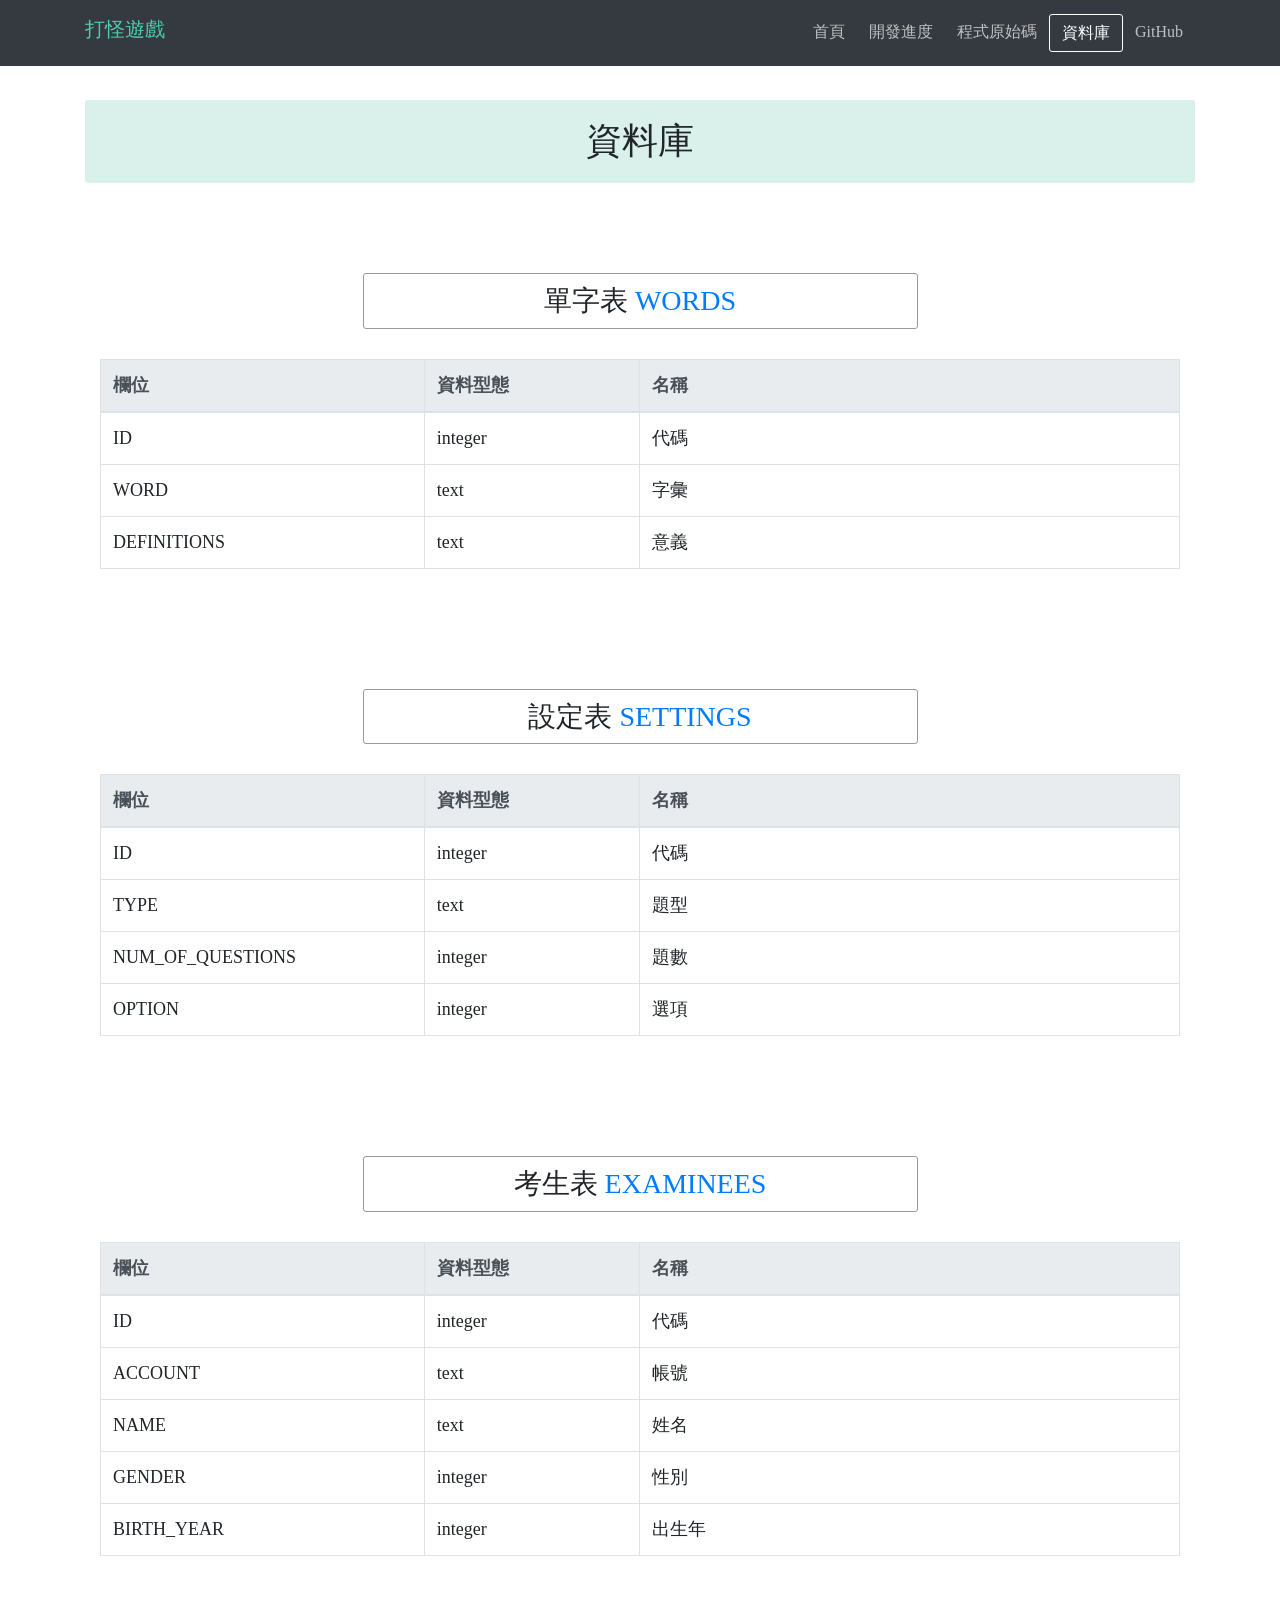
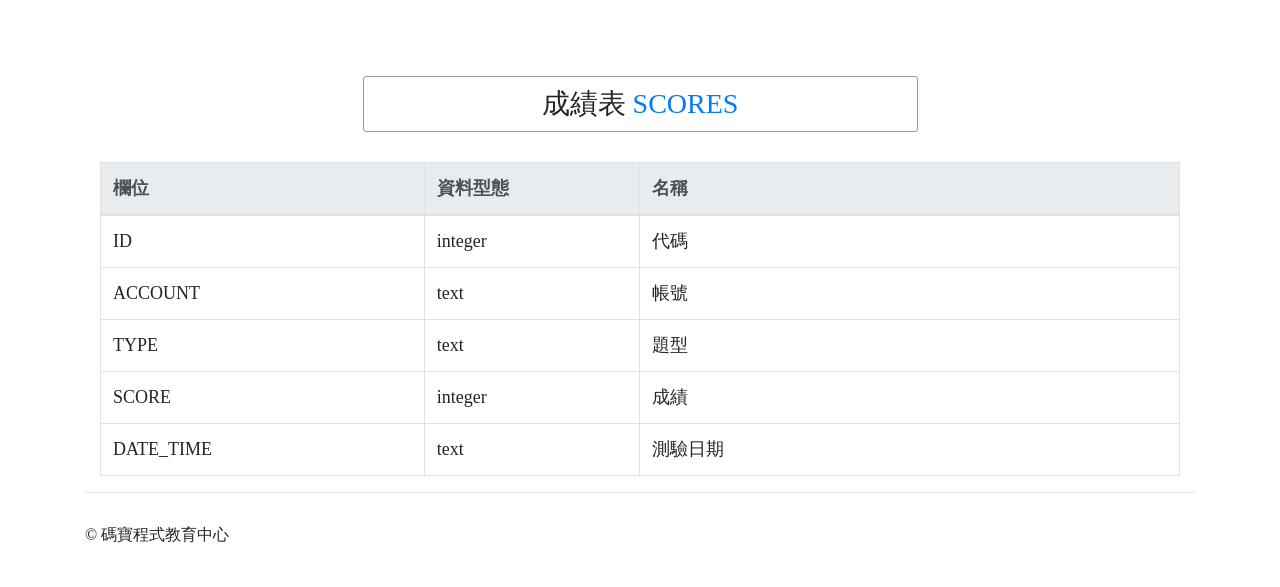
<file: database/index.html>
<!doctype html>
<html lang="zh-Hant-TW">
  <head>
    <meta charset="utf-8">
    <meta name="viewport" content="width=device-width, initial-scale=1, user-scalable=0, minimum-scale=1, maximum-scale=1, shrink-to-fit=no">
    <meta name="description" content="Python Level 2 Project">
    <meta name="author" content="Master Bug">
    <title>資料庫 | 打怪遊戲</title>
    <link rel="icon" href="/favicon.png">
    <link rel="apple-touch-icon" href="/apple-touch-icon.png">
    <link rel="stylesheet" href="../static/bootstrap.min.css">
    <link rel="stylesheet" href="../static/main.css?201129">
    <link rel="canonical" href="https://pyone.tw/">
  </head>

  <body>

    <div class="container">
      <nav class="navbar navbar-expand-md navbar-dark fixed-top bg-dark">
        <div class="container">
          <h1 class="navbar-brand">打怪遊戲</h1>
          <button class="navbar-toggler" type="button" data-toggle="collapse" data-target="#navbarCollapse" aria-controls="navbarCollapse" aria-expanded="false" aria-label="Toggle navigation">
            <span class="navbar-toggler-icon"></span>
          </button>
          <div class="collapse navbar-collapse" id="navbarCollapse">
            <ul class="navbar-nav ml-auto">
              <li class="nav-item"> <a class="nav-link" href="../">首頁</a> </li>
              <li class="nav-item"> <a class="nav-link" href="../usage/">開發進度</a> </li>
              <li class="nav-item"> <a class="nav-link" href="../code/">程式原始碼</a> </li>
              <li class="nav-item"> <a class="nav-link active" href="../database/">資料庫</a> </li>
              
              
              <li class="nav-item"> <a class="nav-link" href="https://github.com/micropyone/toeic-words" target="_blank">GitHub</a> </li>
            </ul>
          </div>
        </div>
      </nav>

      <main role="main">
        <div class="row">
            <div class="col-lg-12 text-center">
                <h2 class="page-title">資料庫</h2>
            </div>
        </div>

        <h3 class="text-center dbtable-name"><div>單字表 <span class="text-primary">WORDS</span></div></h3>
        <div class="col-md-12">
            <table class="table table-bordered table-schema">
                <thead class="thead-light">
                    <tr>
                      <th>欄位</th>
                      <th>資料型態</th>
                      <th>名稱</th>
                    </tr>
                </thead>
                <tbody>
                    <tr>
                      <td>ID</td>
                      <td>integer</td>
                      <td>代碼</td>
                    </tr>
                    <tr>
                      <td>WORD</td>
                      <td>text</td>
                      <td>字彙</td>
                    </tr>
                    <tr>
                      <td>DEFINITIONS</td>
                      <td>text</td>
                      <td>意義</td>
                    </tr>
                </tbody>
            </table>
        </div>
        <br>

        <h3 class="text-center dbtable-name"><div>設定表 <span class="text-primary">SETTINGS</span></div></h3>
        <div class="col-md-12">
            <table class="table table-bordered table-schema">
                <thead class="thead-light">
                    <tr>
                      <th>欄位</th>
                      <th>資料型態</th>
                      <th>名稱</th>
                    </tr>
                </thead>
                <tbody>
                    <tr>
                      <td>ID</td>
                      <td>integer</td>
                      <td>代碼</td>
                    </tr>
                    <tr>
                      <td>TYPE</td>
                      <td>text</td>
                      <td>題型</td>
                    </tr>
                    <tr>
                      <td>NUM_OF_QUESTIONS</td>
                      <td>integer</td>
                      <td>題數</td>
                    </tr>
                    <tr>
                      <td>OPTION</td>
                      <td>integer</td>
                      <td>選項</td>
                    </tr>
                </tbody>
            </table>
        </div>
        <br>

        <h3 class="text-center dbtable-name"><div>考生表 <span class="text-primary">EXAMINEES</span></div></h3>
        <div class="col-md-12">
            <table class="table table-bordered table-schema">
                <thead class="thead-light">
                    <tr>
                      <th>欄位</th>
                      <th>資料型態</th>
                      <th>名稱</th>
                    </tr>
                </thead>
                <tbody>
                    <tr>
                      <td>ID</td>
                      <td>integer</td>
                      <td>代碼</td>
                    </tr>
                    <tr>
                      <td>ACCOUNT</td>
                      <td>text</td>
                      <td>帳號</td>
                    </tr>
                    <tr>
                      <td>NAME</td>
                      <td>text</td>
                      <td>姓名</td>
                    </tr>
                    <tr>
                      <td>GENDER</td>
                      <td>integer</td>
                      <td>性別</td>
                    </tr>
                    <tr>
                      <td>BIRTH_YEAR</td>
                      <td>integer</td>
                      <td>出生年</td>
                    </tr>
                </tbody>
            </table>
        </div>
        <br>

        <h3 class="text-center dbtable-name"><div>成績表 <span class="text-primary">SCORES</span></div></h3>
        <div class="col-md-12">
            <table class="table table-bordered table-schema">
                <thead class="thead-light">
                    <tr>
                      <th>欄位</th>
                      <th>資料型態</th>
                      <th>名稱</th>
                    </tr>
                </thead>
                <tbody>
                    <tr>
                      <td>ID</td>
                      <td>integer</td>
                      <td>代碼</td>
                    </tr>
                    <tr>
                      <td>ACCOUNT</td>
                      <td>text</td>
                      <td>帳號</td>
                    </tr>
                    <tr>
                      <td>TYPE</td>
                      <td>text</td>
                      <td>題型</td>
                    </tr>
                    <tr>
                      <td>SCORE</td>
                      <td>integer</td>
                      <td>成績</td>
                    </tr>
                    <tr>
                      <td>DATE_TIME</td>
                      <td>text</td>
                      <td>測驗日期</td>
                    </tr>
                </tbody>
            </table>
        </div>
      </main>

      <hr>
      <footer class="footer">
        <p>&copy; 碼寶程式教育中心</p>
      </footer>
    </div> <!-- /container -->

    <script src="../static/jquery.slim.min.js"></script>
    <script src="../static/popper.min.js"></script>
    <script src="../static/bootstrap.min.js"></script>
    <script src="../static/main.js"></script>
  </body>
</html>
</file>
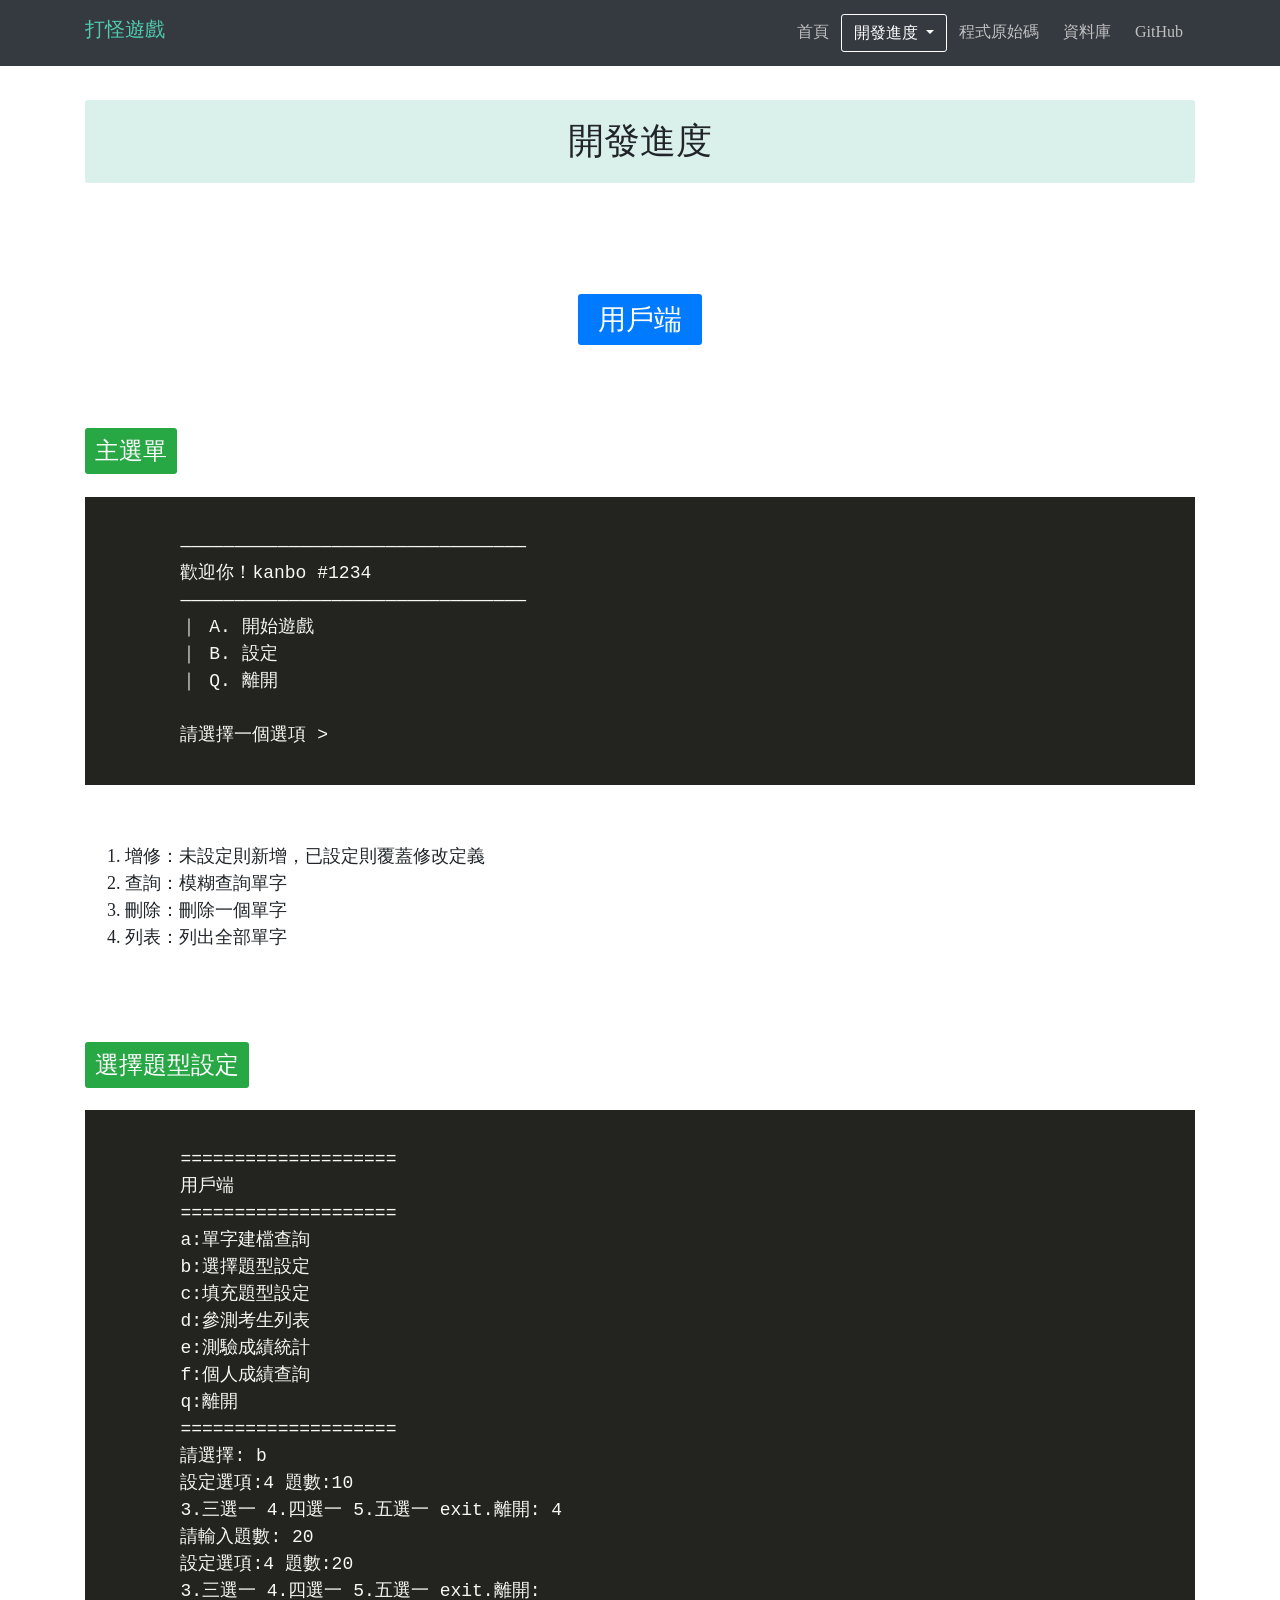
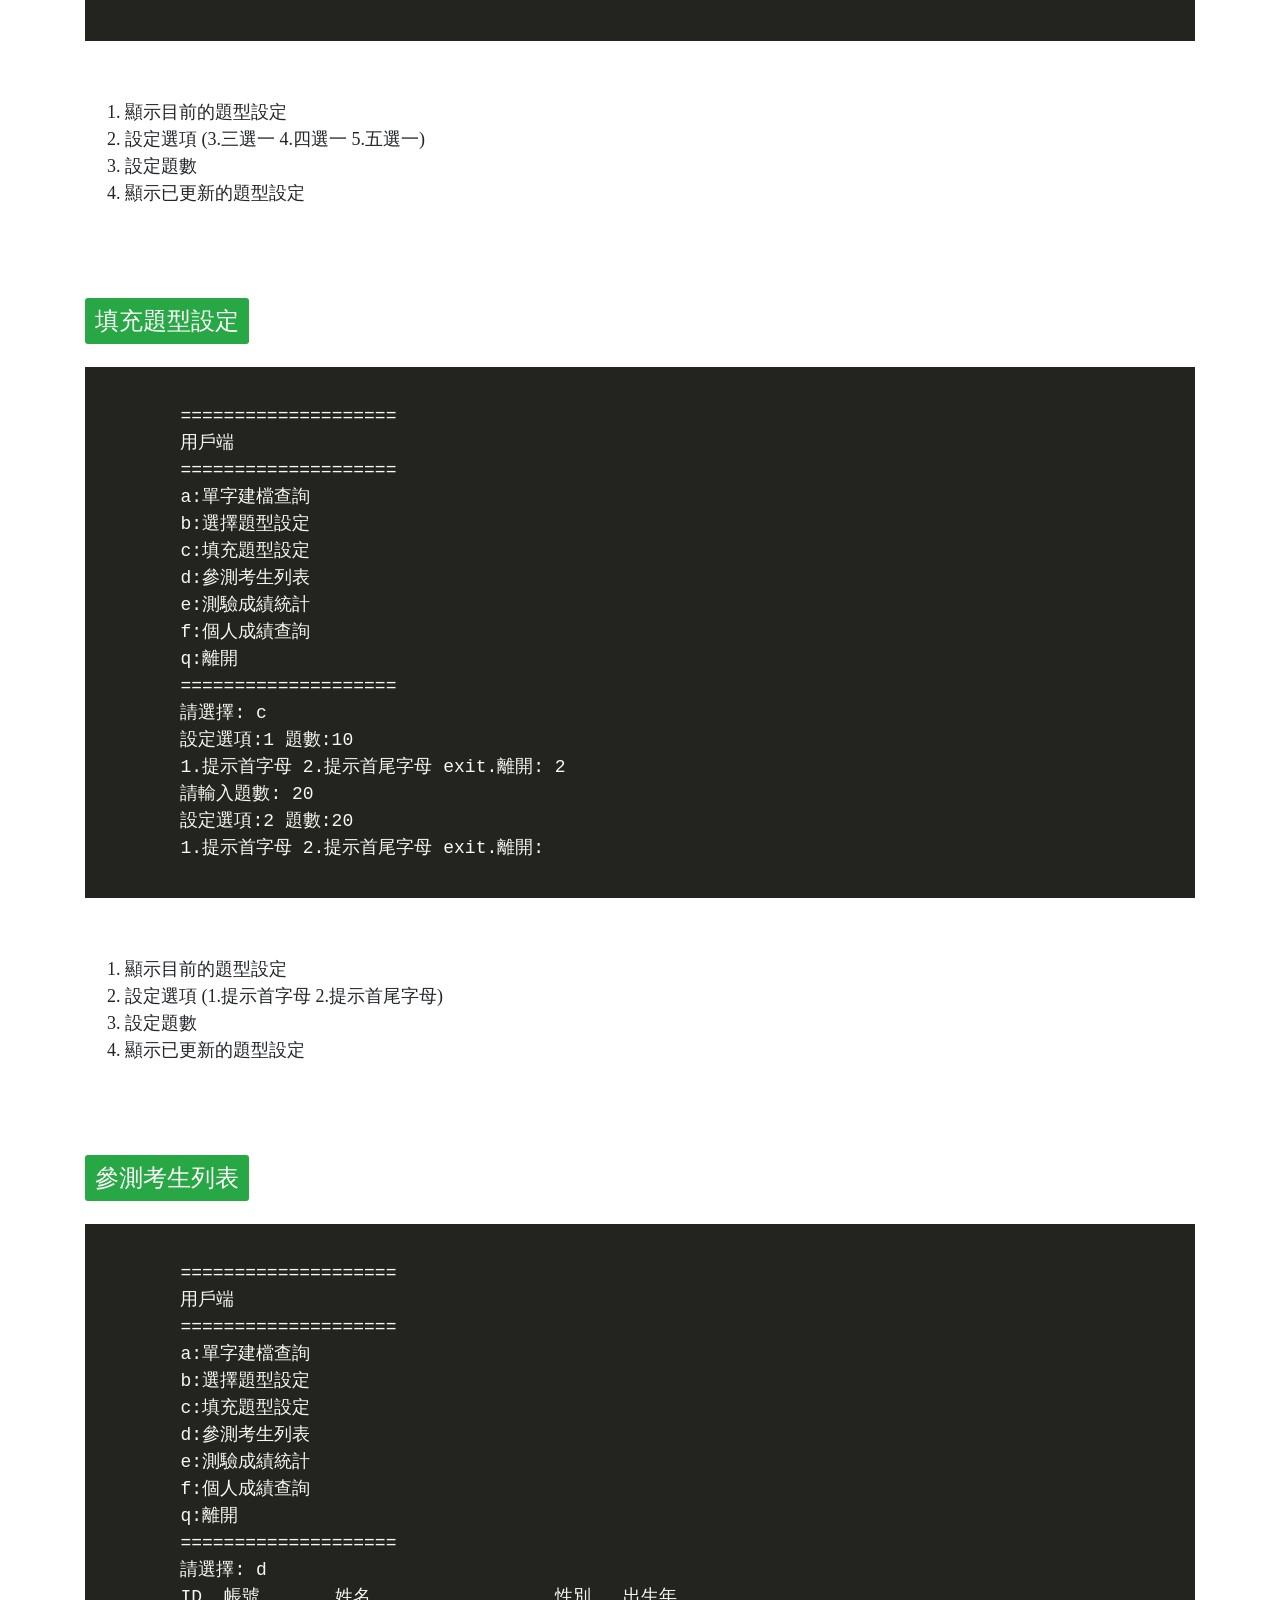
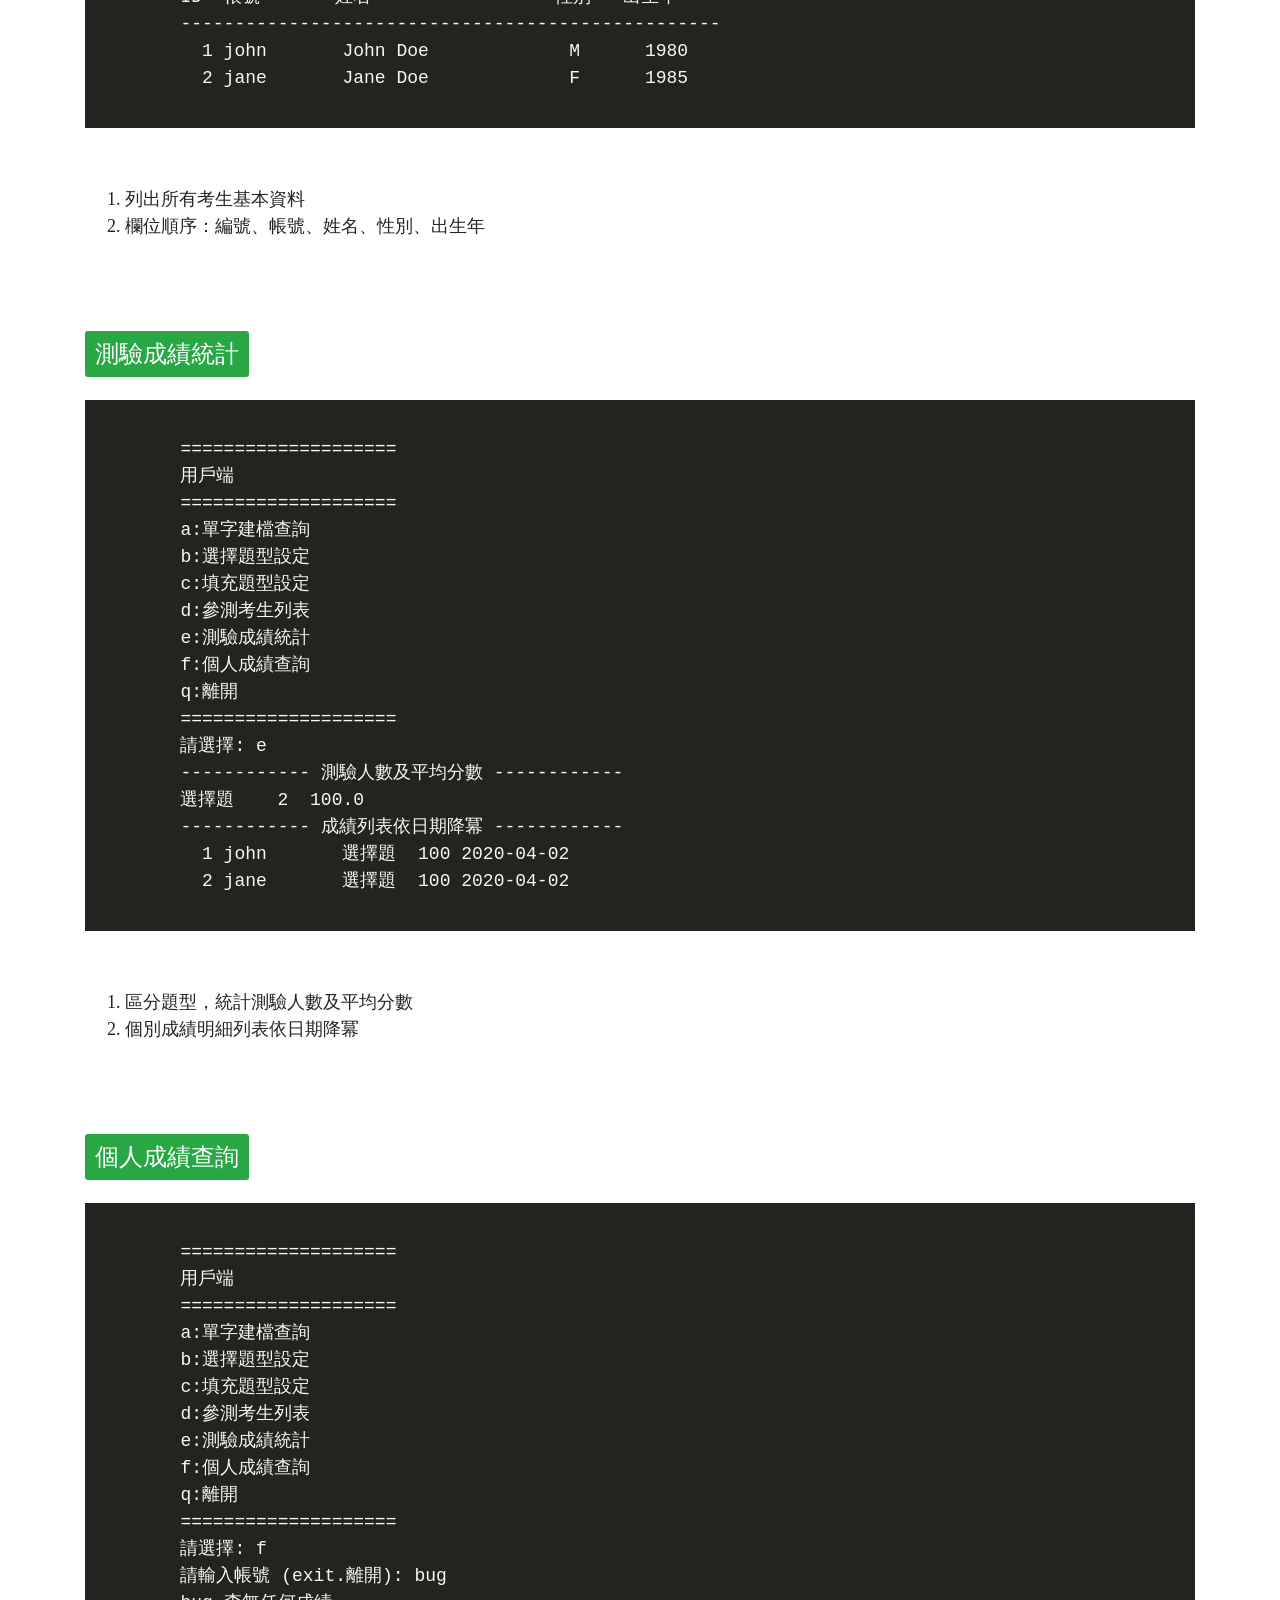
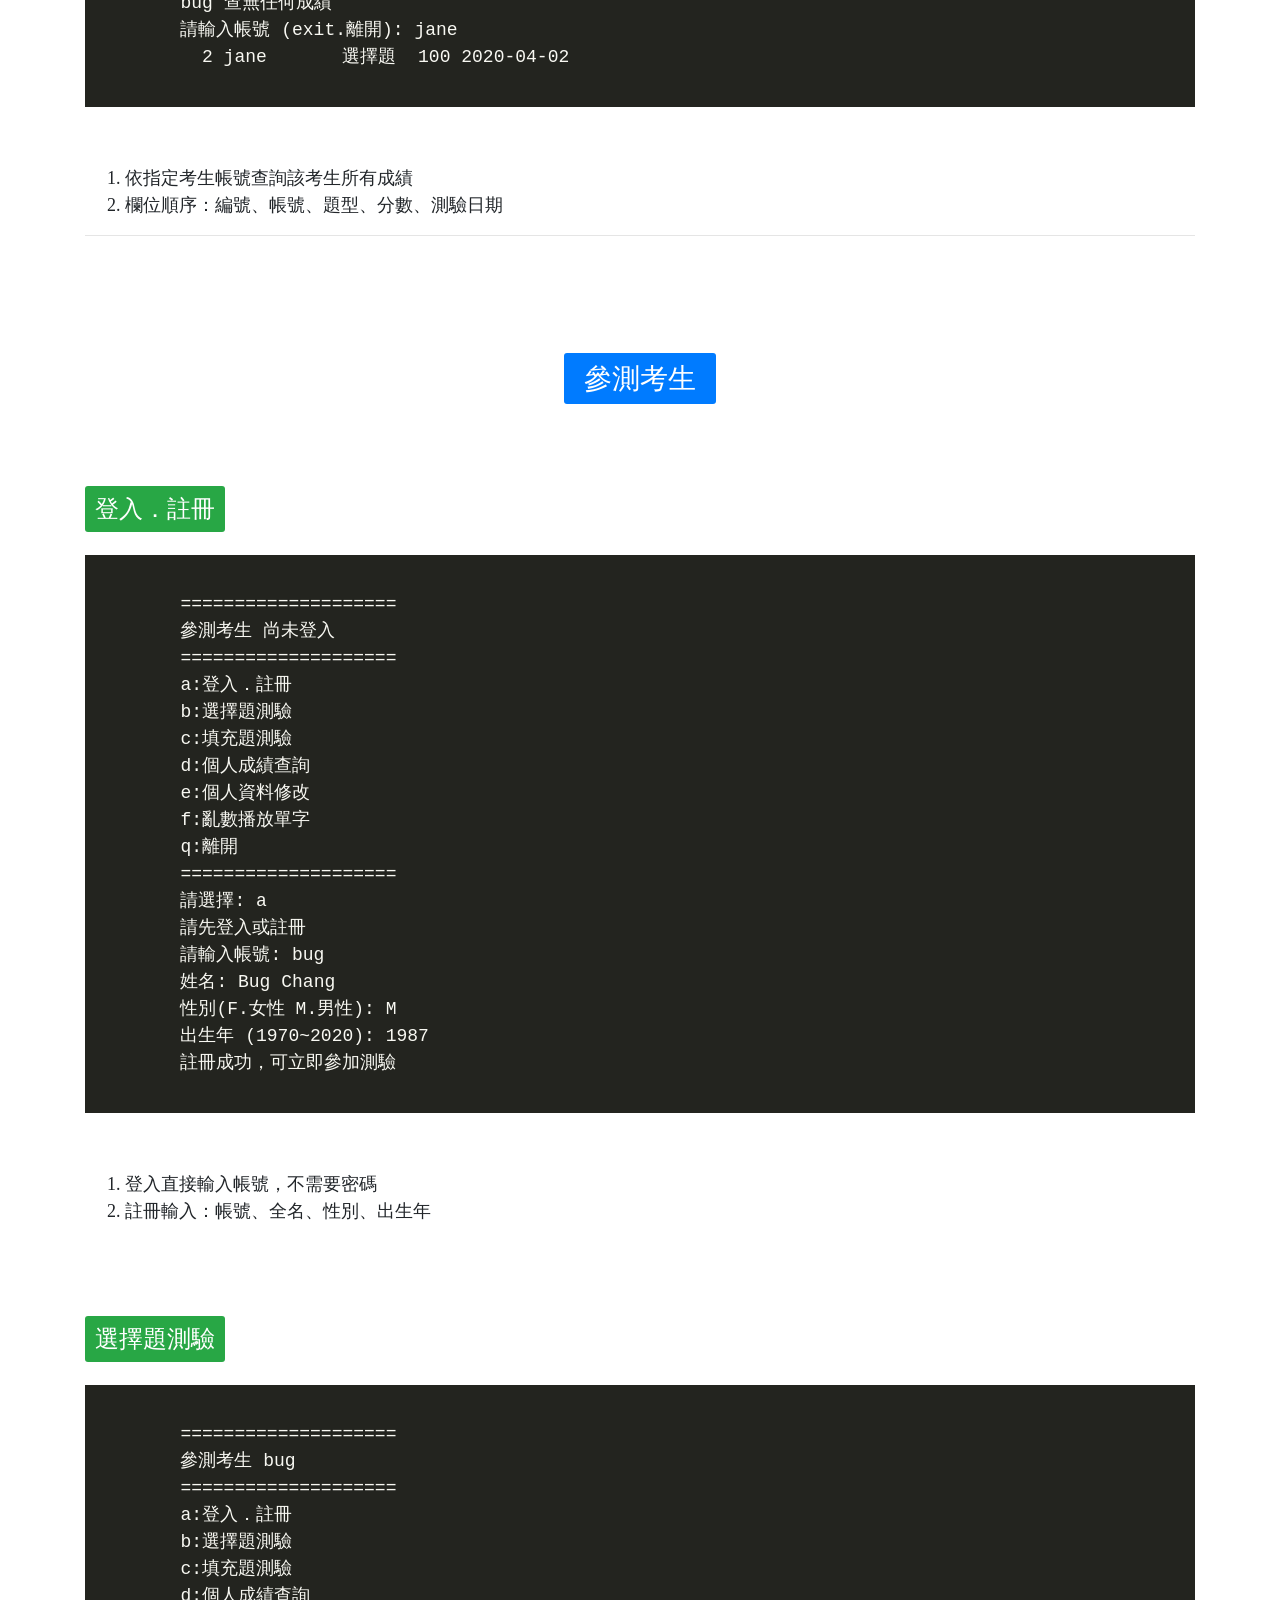
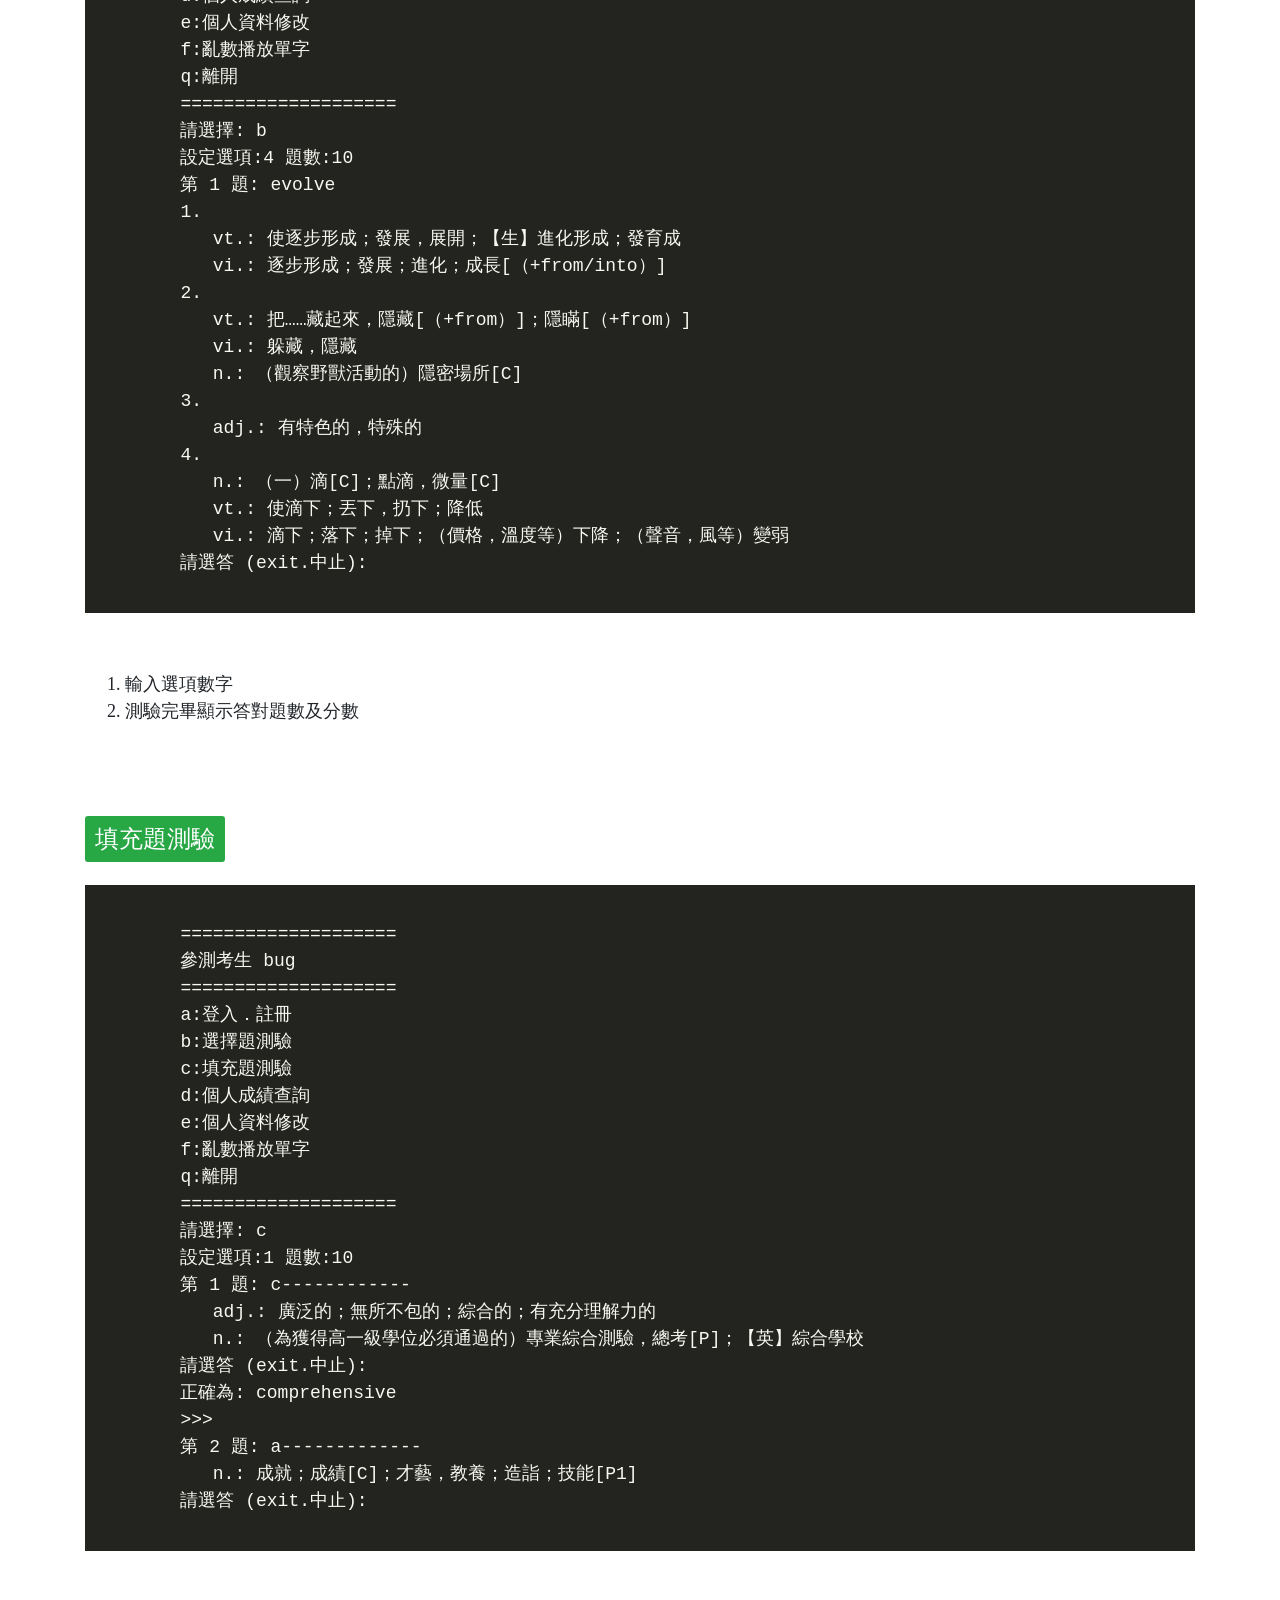
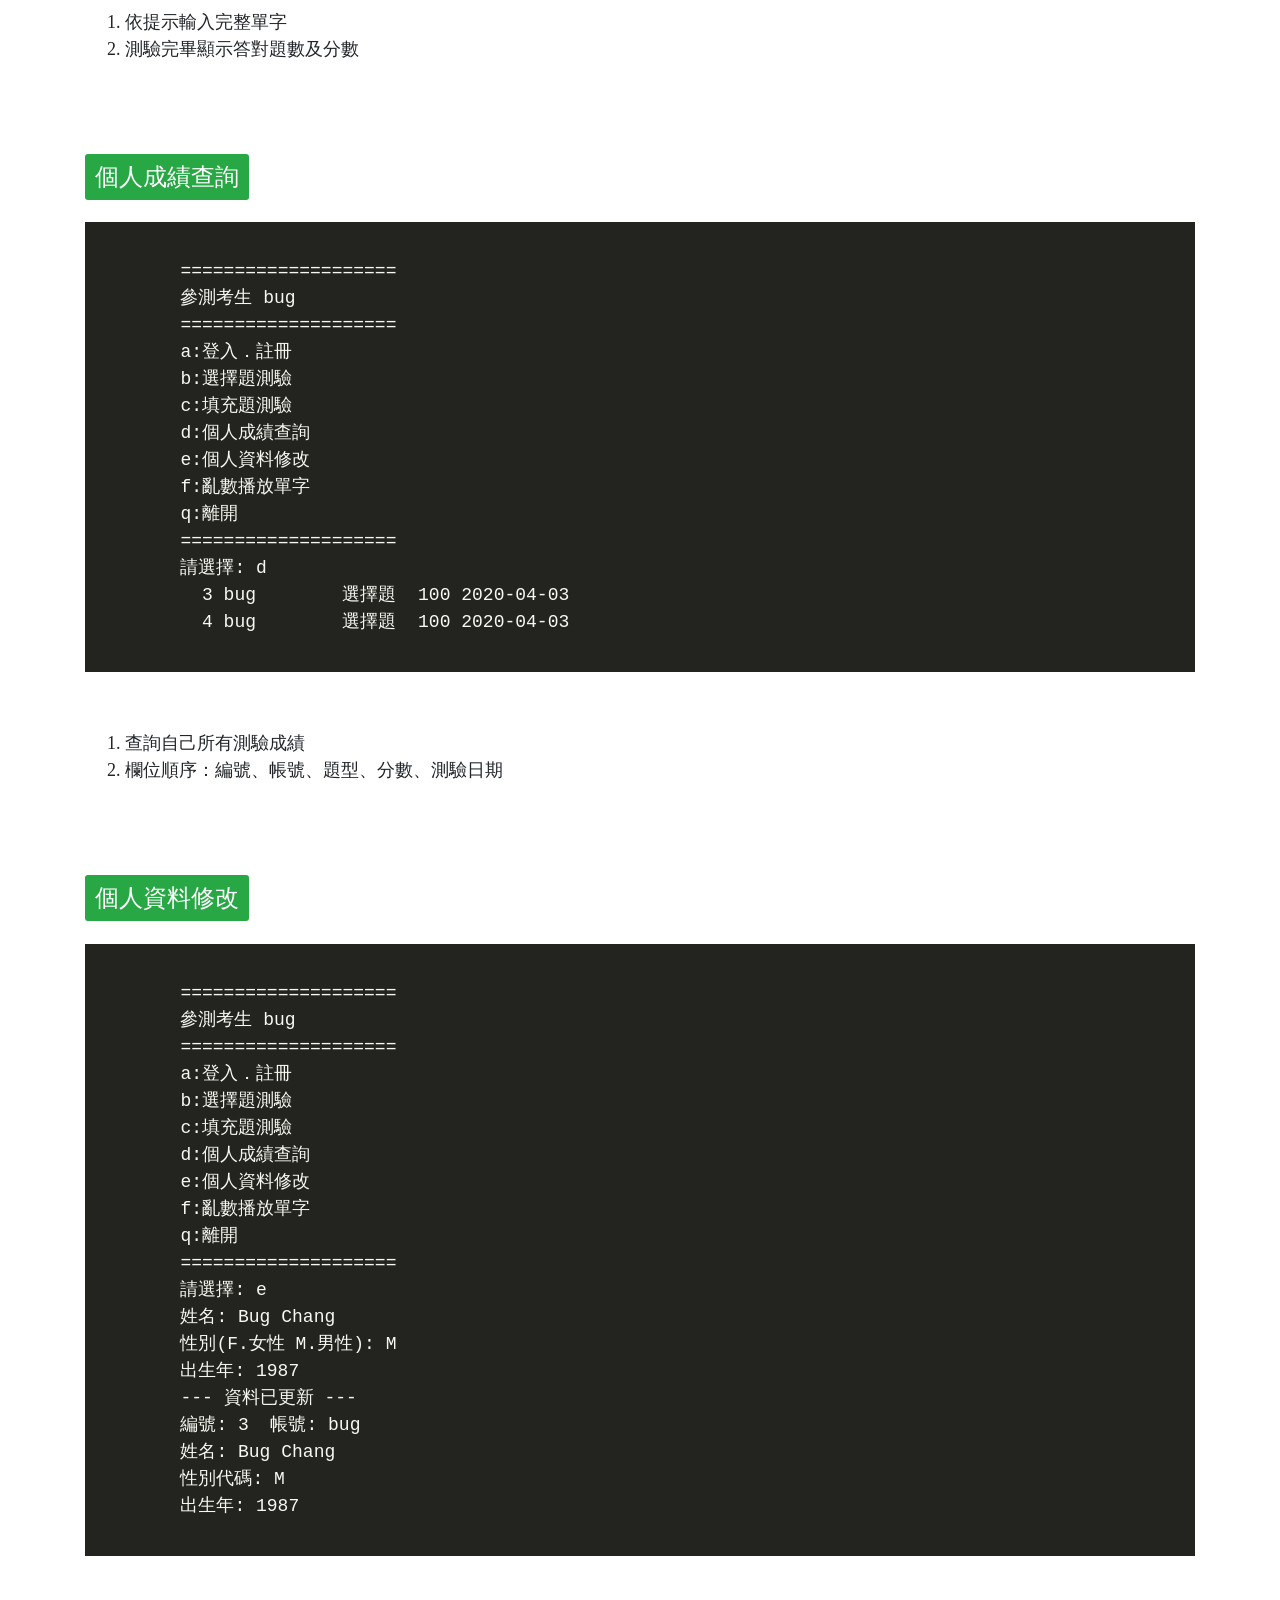
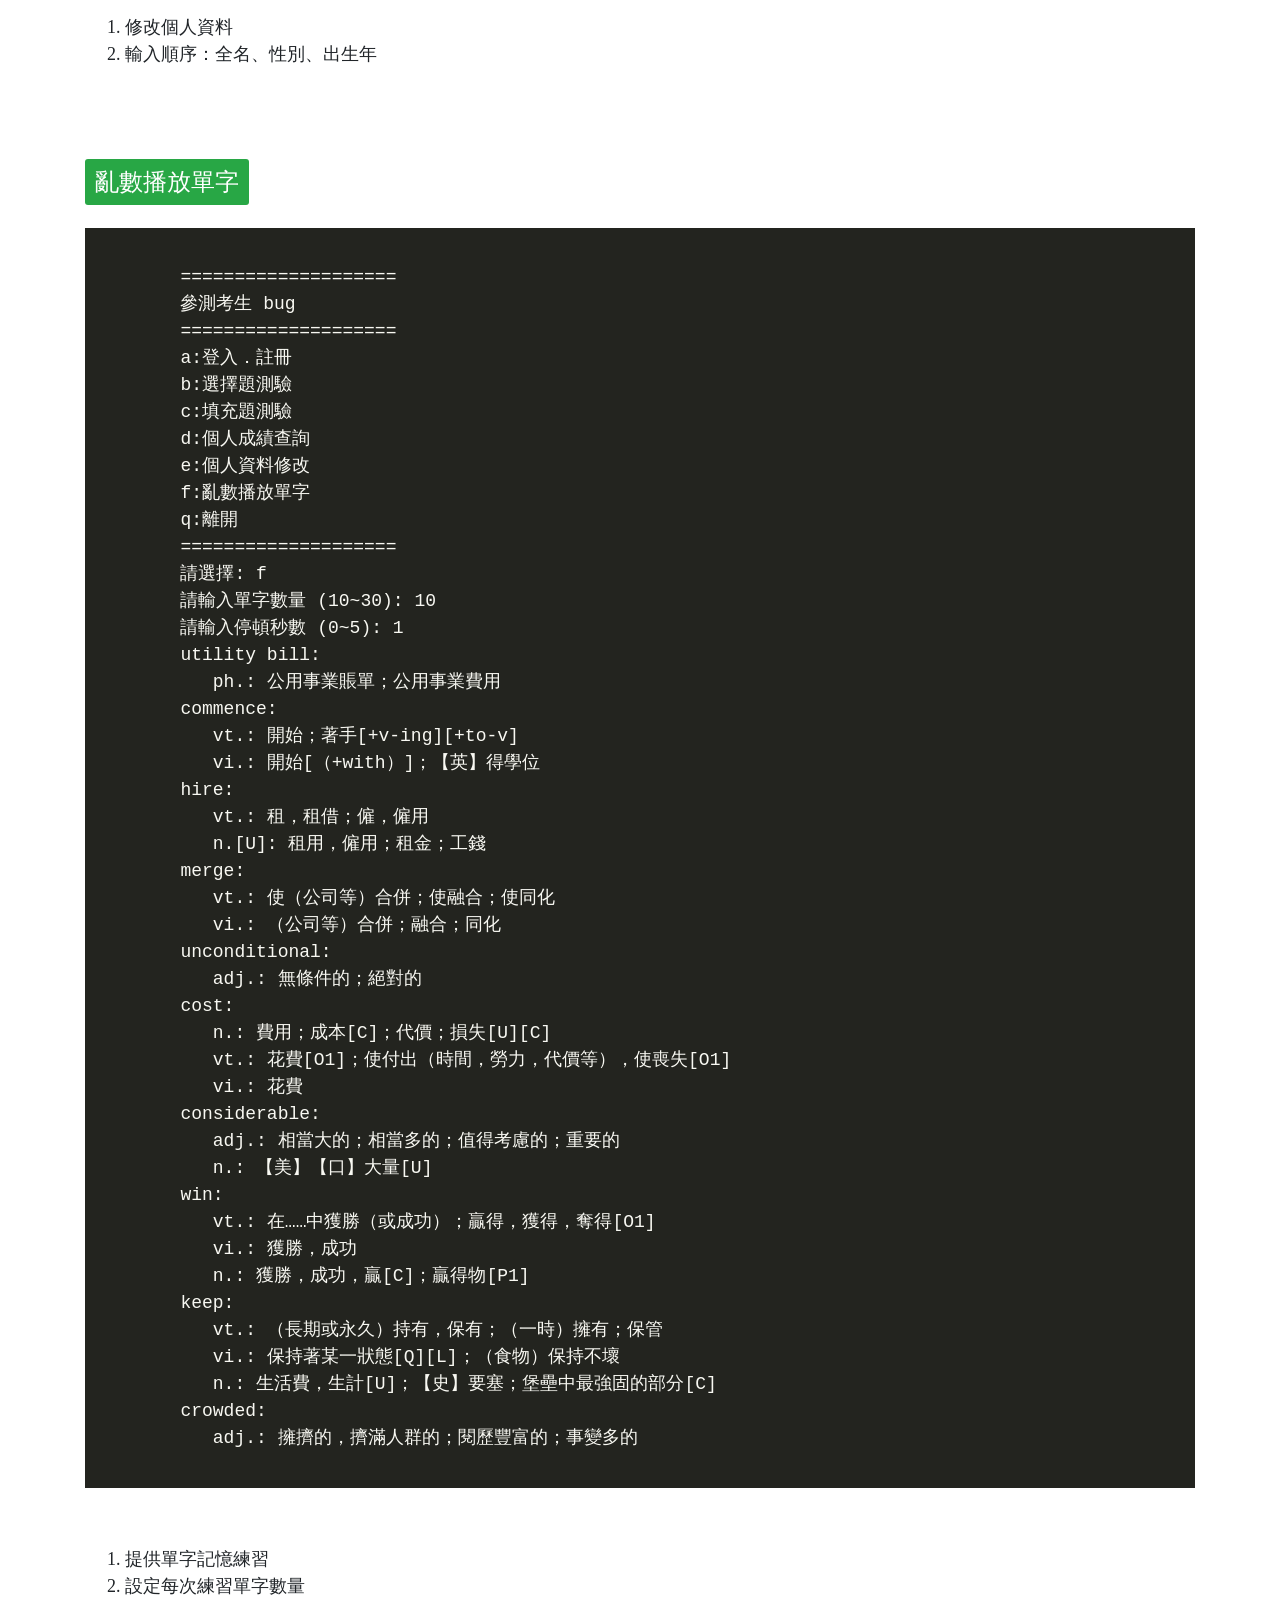
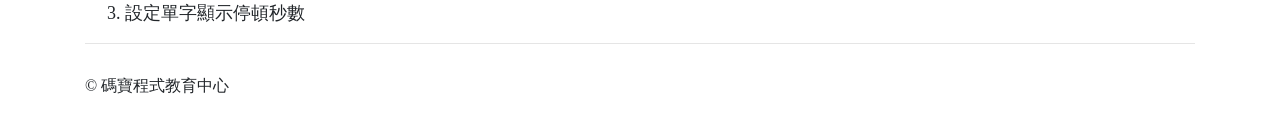
<file: usage/index.html>
<!doctype html>
<html lang="zh-Hant-TW">
  <head>
    <meta charset="utf-8">
    <meta name="viewport" content="width=device-width, initial-scale=1, user-scalable=0, minimum-scale=1, maximum-scale=1, shrink-to-fit=no">
    <meta name="description" content="Python Level 2 Project">
    <meta name="author" content="Master Bug">
    <title>開發進度 | 打怪遊戲</title>
    <link rel="icon" href="/favicon.png">
    <link rel="apple-touch-icon" href="/apple-touch-icon.png">
    <link rel="stylesheet" href="../static/bootstrap.min.css">
    <link rel="stylesheet" href="../static/monokai-sublime.min.css">
    <link rel="stylesheet" href="../static/main.css?201129">
    <link rel="canonical" href="https://pyone.tw/">
  </head>

  <body>

    <div class="container">
      <nav class="navbar navbar-expand-md navbar-dark fixed-top bg-dark">
        <div class="container">
          <h1 class="navbar-brand">打怪遊戲</h1>
          <button class="navbar-toggler" type="button" data-toggle="collapse" data-target="#navbarCollapse" aria-controls="navbarCollapse" aria-expanded="false" aria-label="Toggle navigation">
            <span class="navbar-toggler-icon"></span>
          </button>
          <div class="collapse navbar-collapse" id="navbarCollapse">
            <ul class="navbar-nav ml-auto">
              <li class="nav-item"> <a class="nav-link" href="../">首頁</a> </li>
              <li class="nav-item dropdown">
                <a class="nav-link active dropdown-toggle" href="../usage/" id="navbardrop" data-toggle="dropdown">
                  開發進度
                </a>
                <div class="dropdown-menu">
                  <a class="dropdown-item" href="#game">用戶端（main.py）</a>
                  <a class="dropdown-item" href="#admin">管理端（admin.py）</a>
                  <a class="dropdown-item" href="#bat">遊戲批次執行檔（go.bat）</a>
                </div>
              </li>
              <li class="nav-item"> <a class="nav-link" href="../code/">程式原始碼</a> </li>
              <li class="nav-item"> <a class="nav-link" href="../database/">資料庫</a> </li>
              
              
              <li class="nav-item"> <a class="nav-link" href="https://github.com/micropyone/toeic-words" target="_blank">GitHub</a> </li>
            </ul>
          </div>
        </div>
      </nav>

      <main role="main">
        <div class="row">
            <div class="col-lg-12 text-center">
                <h2 class="page-title">開發進度</h2>
            </div>
        </div>

        <div class="page-section" id="game"></div>
        <h3 class="text-center"><span>用戶端</span></h3>

        <h4 class="small-sec"><span>主選單</span></h4>
        <pre>
            <code class="html">
        ————————————————————————————————
        歡迎你！kanbo #1234
        ————————————————————————————————
        ｜ A. 開始遊戲
        ｜ B. 設定
        ｜ Q. 離開
        
        請選擇一個選項 >
            </code>
        </pre>
        <ol class="note">
          <li>增修：未設定則新增，已設定則覆蓋修改定義</li>
          <li>查詢：模糊查詢單字</li>
          <li>刪除：刪除一個單字</li>
          <li>列表：列出全部單字</li>
        </ol>

        <h4 class="small-sec"><span>選擇題型設定</span></h4>
        <pre>
            <code class="html">
        ====================
        用戶端
        ====================
        a:單字建檔查詢
        b:選擇題型設定
        c:填充題型設定
        d:參測考生列表
        e:測驗成績統計
        f:個人成績查詢
        q:離開
        ====================
        請選擇: b
        設定選項:4 題數:10
        3.三選一 4.四選一 5.五選一 exit.離開: 4
        請輸入題數: 20
        設定選項:4 題數:20
        3.三選一 4.四選一 5.五選一 exit.離開:
            </code>
        </pre>
        <ol class="note">
          <li>顯示目前的題型設定</li>
          <li>設定選項 (3.三選一 4.四選一 5.五選一)</li>
          <li>設定題數</li>
          <li>顯示已更新的題型設定</li>
        </ol>

        <h4 class="small-sec"><span>填充題型設定</span></h4>
        <pre>
            <code class="html">
        ====================
        用戶端
        ====================
        a:單字建檔查詢
        b:選擇題型設定
        c:填充題型設定
        d:參測考生列表
        e:測驗成績統計
        f:個人成績查詢
        q:離開
        ====================
        請選擇: c
        設定選項:1 題數:10
        1.提示首字母 2.提示首尾字母 exit.離開: 2
        請輸入題數: 20
        設定選項:2 題數:20
        1.提示首字母 2.提示首尾字母 exit.離開:
            </code>
        </pre>
        <ol class="note">
          <li>顯示目前的題型設定</li>
          <li>設定選項 (1.提示首字母 2.提示首尾字母)</li>
          <li>設定題數</li>
          <li>顯示已更新的題型設定</li>
        </ol>

        <h4 class="small-sec"><span>參測考生列表</span></h4>
        <pre>
            <code class="html">
        ====================
        用戶端
        ====================
        a:單字建檔查詢
        b:選擇題型設定
        c:填充題型設定
        d:參測考生列表
        e:測驗成績統計
        f:個人成績查詢
        q:離開
        ====================
        請選擇: d
        ID  帳號       姓名                 性別   出生年
        --------------------------------------------------
          1 john       John Doe             M      1980
          2 jane       Jane Doe             F      1985
            </code>
        </pre>
        <ol class="note">
          <li>列出所有考生基本資料</li>
          <li>欄位順序：編號、帳號、姓名、性別、出生年</li>
        </ol>

        <h4 class="small-sec"><span>測驗成績統計</span></h4>
        <pre>
            <code class="html">
        ====================
        用戶端
        ====================
        a:單字建檔查詢
        b:選擇題型設定
        c:填充題型設定
        d:參測考生列表
        e:測驗成績統計
        f:個人成績查詢
        q:離開
        ====================
        請選擇: e
        ------------ 測驗人數及平均分數 ------------
        選擇題    2  100.0
        ------------ 成績列表依日期降冪 ------------
          1 john       選擇題  100 2020-04-02
          2 jane       選擇題  100 2020-04-02
            </code>
        </pre>
        <ol class="note">
          <li>區分題型，統計測驗人數及平均分數</li>
          <li>個別成績明細列表依日期降冪</li>
        </ol>

        <h4 class="small-sec"><span>個人成績查詢</span></h4>
        <pre>
            <code class="html">
        ====================
        用戶端
        ====================
        a:單字建檔查詢
        b:選擇題型設定
        c:填充題型設定
        d:參測考生列表
        e:測驗成績統計
        f:個人成績查詢
        q:離開
        ====================
        請選擇: f
        請輸入帳號 (exit.離開): bug
        bug 查無任何成績
        請輸入帳號 (exit.離開): jane
          2 jane       選擇題  100 2020-04-02
            </code>
        </pre>
        <ol class="note">
          <li>依指定考生帳號查詢該考生所有成績</li>
          <li>欄位順序：編號、帳號、題型、分數、測驗日期</li>
        </ol>

        <hr>

        <div class="page-section" id="admin"></div>
        <h3 class="text-center"><span>參測考生</span></h3>

        <h4 class="small-sec"><span>登入．註冊</span></h4>
        <pre>
            <code class="html">
        ====================
        參測考生 尚未登入
        ====================
        a:登入．註冊
        b:選擇題測驗
        c:填充題測驗
        d:個人成績查詢
        e:個人資料修改
        f:亂數播放單字
        q:離開
        ====================
        請選擇: a
        請先登入或註冊
        請輸入帳號: bug
        姓名: Bug Chang
        性別(F.女性 M.男性): M
        出生年 (1970~2020): 1987
        註冊成功，可立即參加測驗
            </code>
        </pre>
        <ol class="note">
          <li>登入直接輸入帳號，不需要密碼</li>
          <li>註冊輸入：帳號、全名、性別、出生年</li>
        </ol>

        <h4 class="small-sec"><span>選擇題測驗</span></h4>
        <pre>
            <code class="html">
        ====================
        參測考生 bug
        ====================
        a:登入．註冊
        b:選擇題測驗
        c:填充題測驗
        d:個人成績查詢
        e:個人資料修改
        f:亂數播放單字
        q:離開
        ====================
        請選擇: b
        設定選項:4 題數:10
        第 1 題: evolve
        1.
           vt.: 使逐步形成；發展，展開；【生】進化形成；發育成
           vi.: 逐步形成；發展；進化；成長[（+from/into）]
        2.
           vt.: 把……藏起來，隱藏[（+from）]；隱瞞[（+from）]
           vi.: 躲藏，隱藏
           n.: （觀察野獸活動的）隱密場所[C]
        3.
           adj.: 有特色的，特殊的
        4.
           n.: （一）滴[C]；點滴，微量[C]
           vt.: 使滴下；丟下，扔下；降低
           vi.: 滴下；落下；掉下；（價格，溫度等）下降；（聲音，風等）變弱
        請選答 (exit.中止):
            </code>
        </pre>
        <ol class="note">
          <li>輸入選項數字</li>
          <li>測驗完畢顯示答對題數及分數</li>
        </ol>

        <h4 class="small-sec"><span>填充題測驗</span></h4>
        <pre>
            <code class="html">
        ====================
        參測考生 bug
        ====================
        a:登入．註冊
        b:選擇題測驗
        c:填充題測驗
        d:個人成績查詢
        e:個人資料修改
        f:亂數播放單字
        q:離開
        ====================
        請選擇: c
        設定選項:1 題數:10
        第 1 題: c------------
           adj.: 廣泛的；無所不包的；綜合的；有充分理解力的
           n.: （為獲得高一級學位必須通過的）專業綜合測驗，總考[P]；【英】綜合學校
        請選答 (exit.中止):
        正確為: comprehensive
        >>>
        第 2 題: a-------------
           n.: 成就；成績[C]；才藝，教養；造詣；技能[P1]
        請選答 (exit.中止):
            </code>
        </pre>
        <ol class="note">
          <li>依提示輸入完整單字</li>
          <li>測驗完畢顯示答對題數及分數</li>
        </ol>

        <h4 class="small-sec"><span>個人成績查詢</span></h4>
        <pre>
            <code class="html">
        ====================
        參測考生 bug
        ====================
        a:登入．註冊
        b:選擇題測驗
        c:填充題測驗
        d:個人成績查詢
        e:個人資料修改
        f:亂數播放單字
        q:離開
        ====================
        請選擇: d
          3 bug        選擇題  100 2020-04-03
          4 bug        選擇題  100 2020-04-03
            </code>
        </pre>
        <ol class="note">
          <li>查詢自己所有測驗成績</li>
          <li>欄位順序：編號、帳號、題型、分數、測驗日期</li>
        </ol>

        <h4 class="small-sec"><span>個人資料修改</span></h4>
        <pre>
            <code class="html">
        ====================
        參測考生 bug
        ====================
        a:登入．註冊
        b:選擇題測驗
        c:填充題測驗
        d:個人成績查詢
        e:個人資料修改
        f:亂數播放單字
        q:離開
        ====================
        請選擇: e
        姓名: Bug Chang
        性別(F.女性 M.男性): M
        出生年: 1987
        --- 資料已更新 ---
        編號: 3  帳號: bug
        姓名: Bug Chang
        性別代碼: M
        出生年: 1987
            </code>
        </pre>
        <ol class="note">
          <li>修改個人資料</li>
          <li>輸入順序：全名、性別、出生年</li>
        </ol>

        <h4 class="small-sec"><span>亂數播放單字</span></h4>
        <pre>
            <code class="html">
        ====================
        參測考生 bug
        ====================
        a:登入．註冊
        b:選擇題測驗
        c:填充題測驗
        d:個人成績查詢
        e:個人資料修改
        f:亂數播放單字
        q:離開
        ====================
        請選擇: f
        請輸入單字數量 (10~30): 10
        請輸入停頓秒數 (0~5): 1
        utility bill:
           ph.: 公用事業賬單；公用事業費用
        commence:
           vt.: 開始；著手[+v-ing][+to-v]
           vi.: 開始[（+with）]；【英】得學位
        hire:
           vt.: 租，租借；僱，僱用
           n.[U]: 租用，僱用；租金；工錢
        merge:
           vt.: 使（公司等）合併；使融合；使同化
           vi.: （公司等）合併；融合；同化
        unconditional:
           adj.: 無條件的；絕對的
        cost:
           n.: 費用；成本[C]；代價；損失[U][C]
           vt.: 花費[O1]；使付出（時間，勞力，代價等），使喪失[O1]
           vi.: 花費
        considerable:
           adj.: 相當大的；相當多的；值得考慮的；重要的
           n.: 【美】【口】大量[U]
        win:
           vt.: 在……中獲勝（或成功）；贏得，獲得，奪得[O1]
           vi.: 獲勝，成功
           n.: 獲勝，成功，贏[C]；贏得物[P1]
        keep:
           vt.: （長期或永久）持有，保有；（一時）擁有；保管
           vi.: 保持著某一狀態[Q][L]；（食物）保持不壞
           n.: 生活費，生計[U]；【史】要塞；堡壘中最強固的部分[C]
        crowded:
           adj.: 擁擠的，擠滿人群的；閱歷豐富的；事變多的
            </code>
        </pre>
        <ol class="note">
          <li>提供單字記憶練習</li>
          <li>設定每次練習單字數量</li>
          <li>設定單字顯示停頓秒數</li>
        </ol>
      </main>

      <hr>
      <footer class="footer">
        <p>&copy; 碼寶程式教育中心</p>
      </footer>
    </div> <!-- /container -->

    <script src="../static/jquery.slim.min.js"></script>
    <script src="../static/popper.min.js"></script>
    <script src="../static/bootstrap.min.js"></script>
    <script src="../static/highlight.min.js"></script>
    <script src="../static/main.js"></script>
    <script> hljs.initHighlightingOnLoad(); </script>
  </body>
</html>
</file>
<file: static/main.css>
body, button, html, input, select, textarea {
    font-family: "Microsoft JhengHei";
}

h1, h2, h3, h4, h5, h6 {
    font-weight: 400;
}

pre code {
    font-size: 18px !important;
    padding-left: -80px;
}

.navbar-brand {
    color: #4fccaf !important;
    font-size: 20px;
}

.navbar-nav .nav-item .nav-link {
    margin: 6px 0;
    padding: 6px 12px;
    color: #c0c0c0;
}

.navbar-nav .nav-item .nav-link.active {
    border: solid 1px #fff;
    border-radius: 3px;
}

h2.page-title {
    margin: 100px 0 10px;
    font-size: 36px;
    padding: 20px;
    background-color: #daf0eb;
    border-radius: 3px;
}

.page-section {
    padding: 100px 0 10px;
}

.page-section + h3 span {
    color: #fff;
    background-color: #007bff;
    padding: 10px 20px;
    border-radius: 3px;
}

footer {
    margin: 30px 0 40px 0;
}

h1.header-title {
    padding: 5px 0;
    font-size: 28px;
    font-weight: 700;
}

ol.note li {
    font-size: 18px;
}

ul.note li {
    font-size: 18px;
    list-style-type: square
}

.jumbotron {
    margin-top: 80px;
    background-color: #3ab598;
}

.jumbotron h2 {
    color: #fff;
}

.jumbotron p.lead {
    color: #e3fbf5;
}

.small-sec {
    margin: 100px 0 10px;
}
.small-sec span {
    color: #fff;
    background-color: #28a745;
    padding: 10px;
    border-radius: 3px;
}

.dbtable-name,
.intro-title {
    margin: 80px 0 10px;
}

.intro-code {
    color: #fff;
    background-color: #282923;
    border-radius: 3px;
}

.dbtable-name div {
    width: 50%;
    margin: auto;
    margin-bottom: 30px;
    padding: 10px;
    border: solid 1px #999;
    border-radius: 3px;

}

.dbtable-name + div table * {
    font-size: 18px;
}

.text-desc {
    color: #333;
    background-color: #eee;
    font-weight: 400;
    padding: 20px;
    border-radius: 3px;
}

.table-schema tr td:nth-child(1) {
    width: 30%;
}
.table-schema tr td:nth-child(2) {
    width: 20%;
}
.table-schema tr td:nth-child(3) {
    width: 50%;
}

.table-adict {
    font-size: 18px;
}

.extra-links div {
    padding: 10px;
}


/* for block of numbers */
.hljs-ln td.hljs-ln-numbers {
    -webkit-touch-callout: none;
    -webkit-user-select: none;
    -khtml-user-select: none;
    -moz-user-select: none;
    -ms-user-select: none;
    user-select: none;
    text-align: center;
    color: #eee !important;
    border-right: 1px solid #eee;
    vertical-align: top;
    padding-right: 5px;
    /* your custom style here */
}

/* for block of code */
.hljs-ln td.hljs-ln-code {
    padding-left: 10px;
}
</file>
<file: static/tomorrow-night.min.css>
.hljs-comment,.hljs-quote{color:#969896}.hljs-variable,.hljs-template-variable,.hljs-tag,.hljs-name,.hljs-selector-id,.hljs-selector-class,.hljs-regexp,.hljs-deletion{color:#cc6666}.hljs-number,.hljs-built_in,.hljs-builtin-name,.hljs-literal,.hljs-type,.hljs-params,.hljs-meta,.hljs-link{color:#de935f}.hljs-attribute{color:#f0c674}.hljs-string,.hljs-symbol,.hljs-bullet,.hljs-addition{color:#b5bd68}.hljs-title,.hljs-section{color:#81a2be}.hljs-keyword,.hljs-selector-tag{color:#b294bb}.hljs{display:block;overflow-x:auto;background:#1d1f21;color:#c5c8c6;padding:.5em}.hljs-emphasis{font-style:italic}.hljs-strong{font-weight:bold}
</file>
<file: static/monokai-sublime.min.css>
.hljs{display:block;overflow-x:auto;padding:.5em;background:#23241f}.hljs,.hljs-tag,.hljs-subst{color:#f8f8f2}.hljs-strong,.hljs-emphasis{color:#a8a8a2}.hljs-bullet,.hljs-quote,.hljs-number,.hljs-regexp,.hljs-literal,.hljs-link{color:#ae81ff}.hljs-code,.hljs-title,.hljs-section,.hljs-selector-class{color:#a6e22e}.hljs-strong{font-weight:bold}.hljs-emphasis{font-style:italic}.hljs-keyword,.hljs-selector-tag,.hljs-name,.hljs-attr{color:#f92672}.hljs-symbol,.hljs-attribute{color:#66d9ef}.hljs-params,.hljs-class .hljs-title{color:#f8f8f2}.hljs-string,.hljs-type,.hljs-built_in,.hljs-builtin-name,.hljs-selector-id,.hljs-selector-attr,.hljs-selector-pseudo,.hljs-addition,.hljs-variable,.hljs-template-variable{color:#e6db74}.hljs-comment,.hljs-deletion,.hljs-meta{color:#75715e}
</file>
